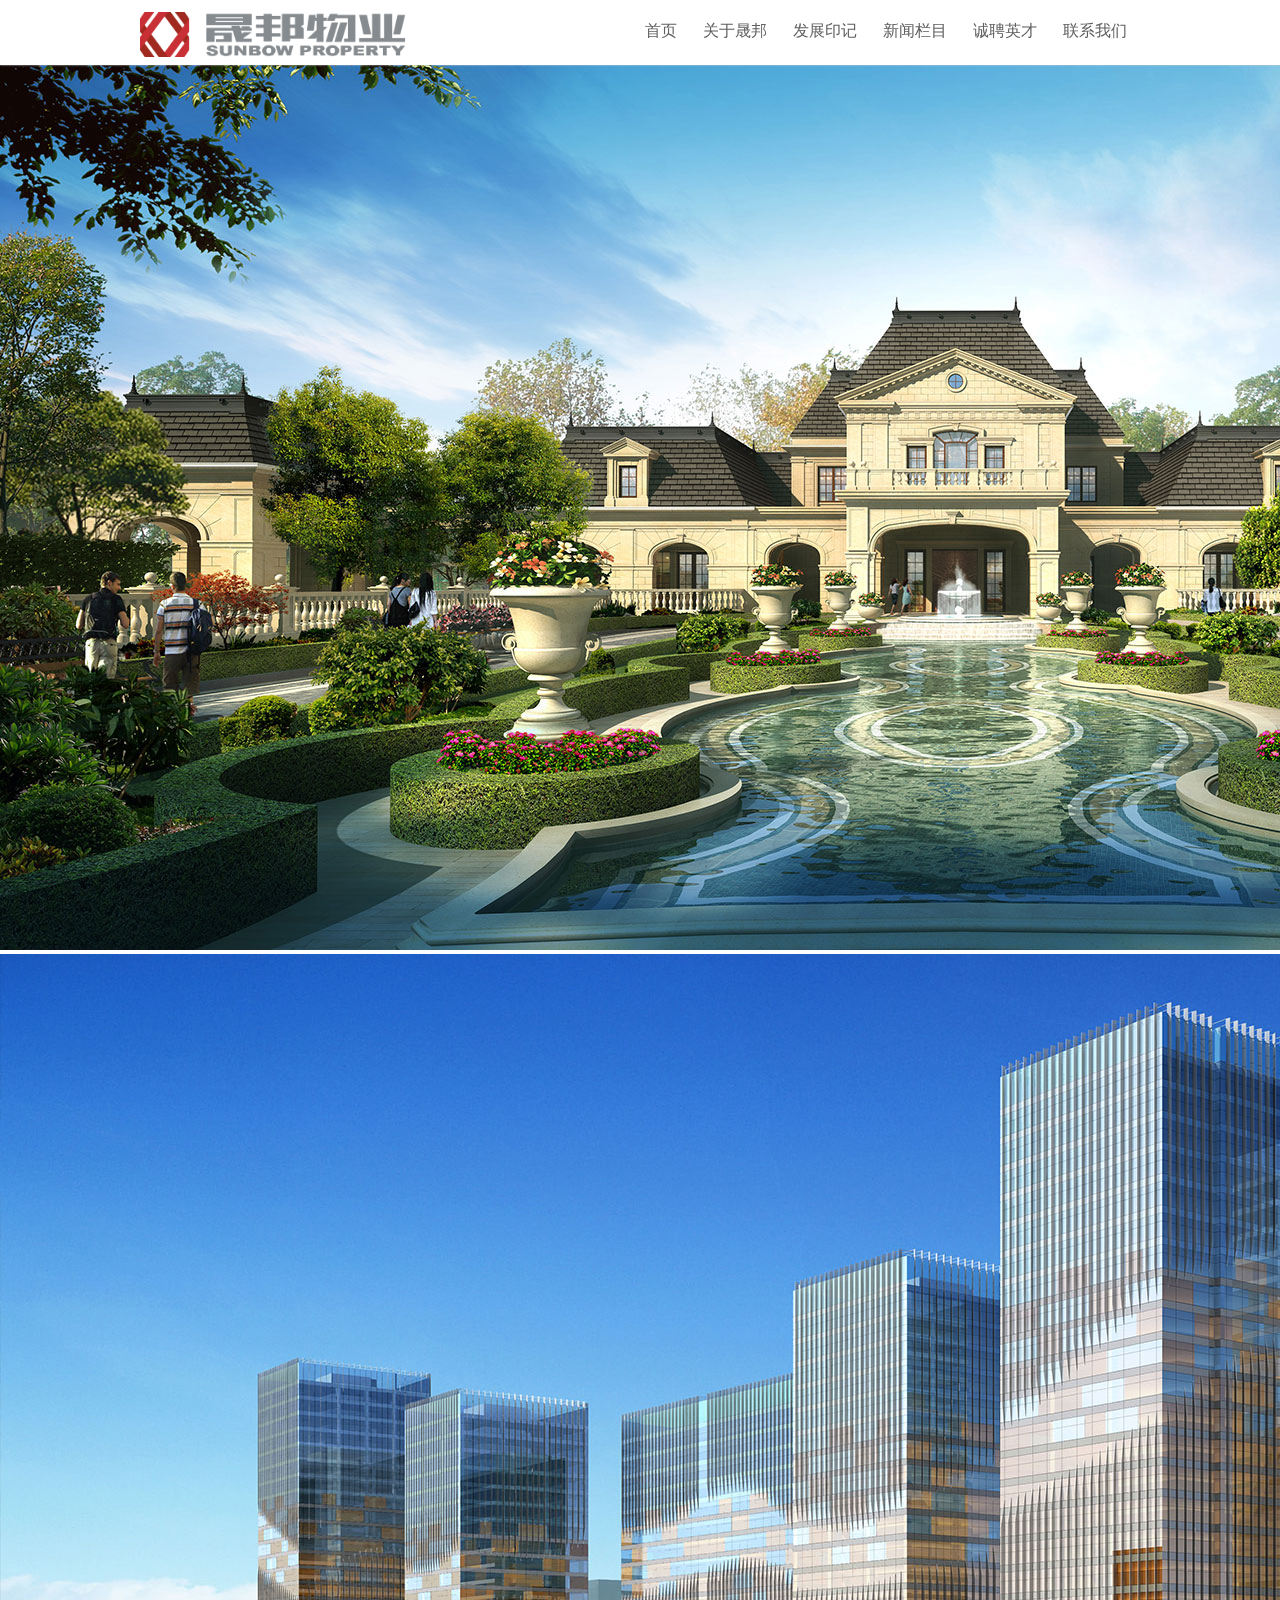
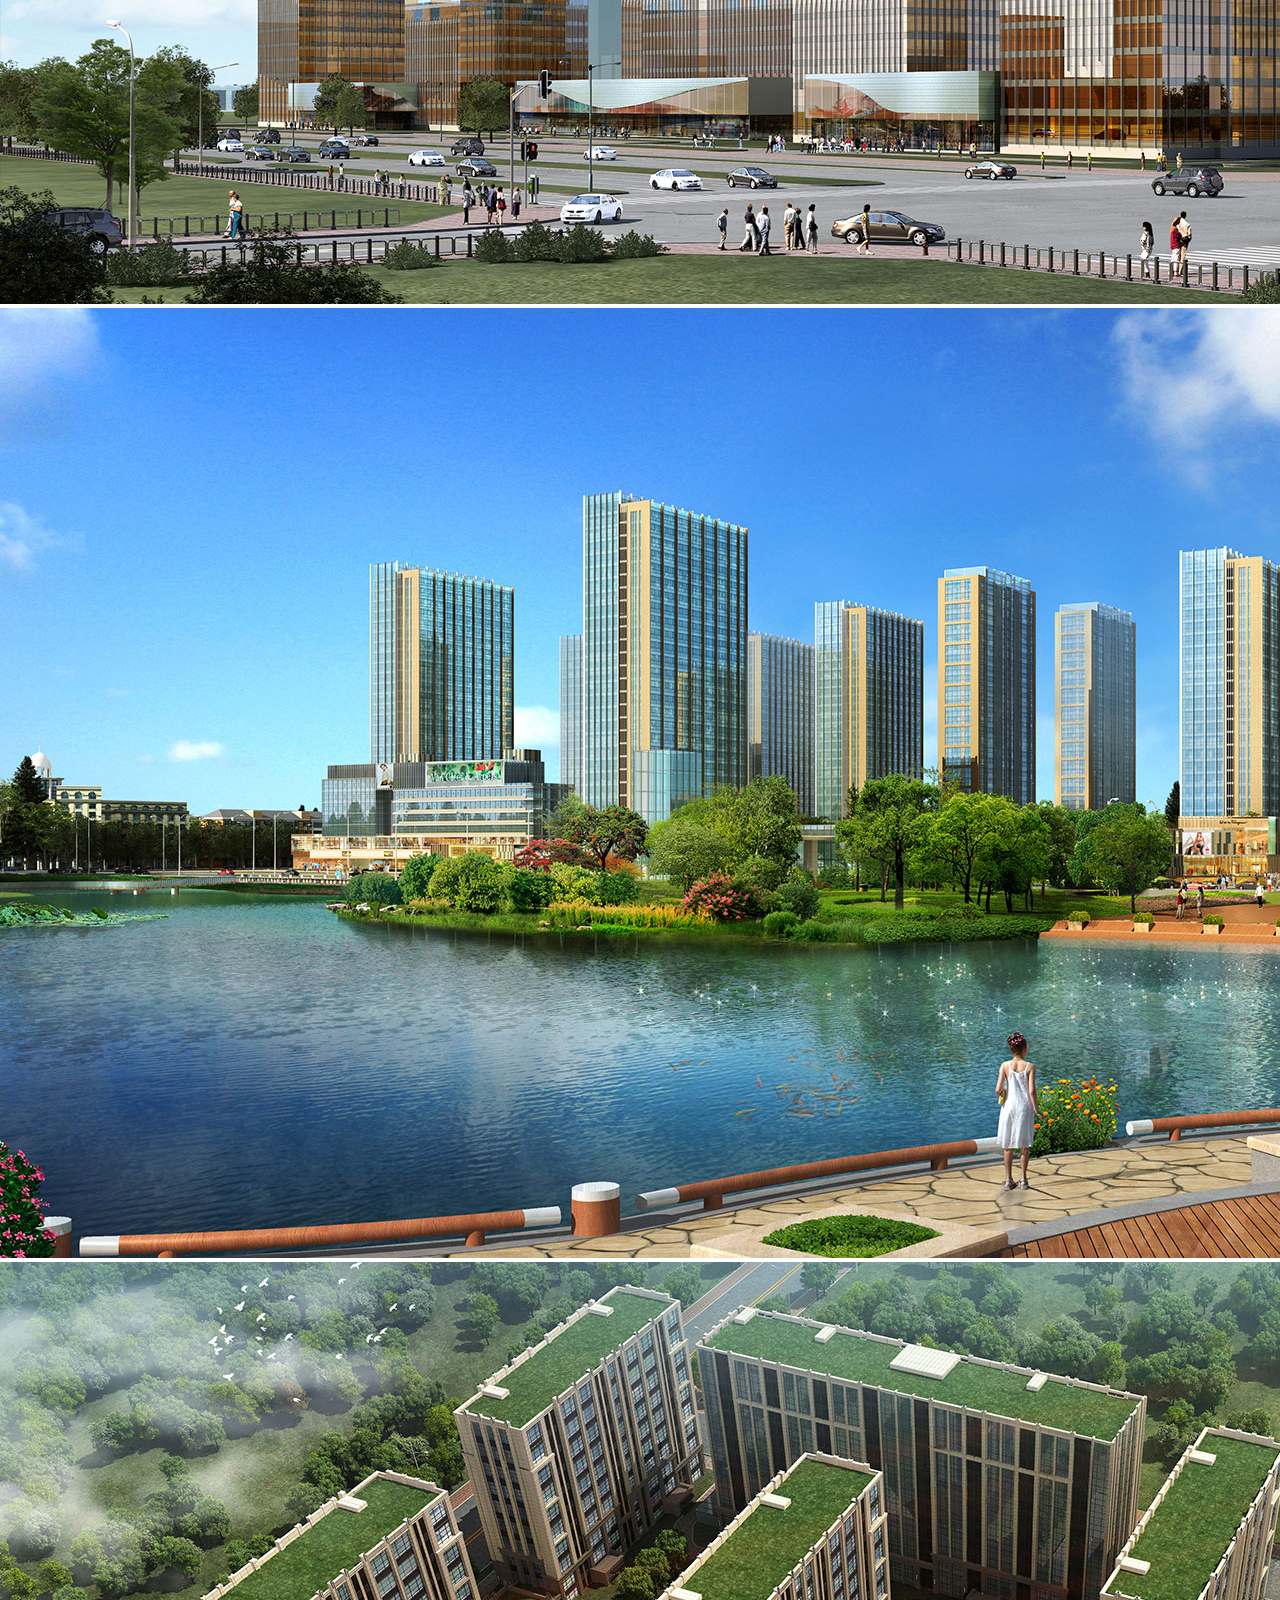
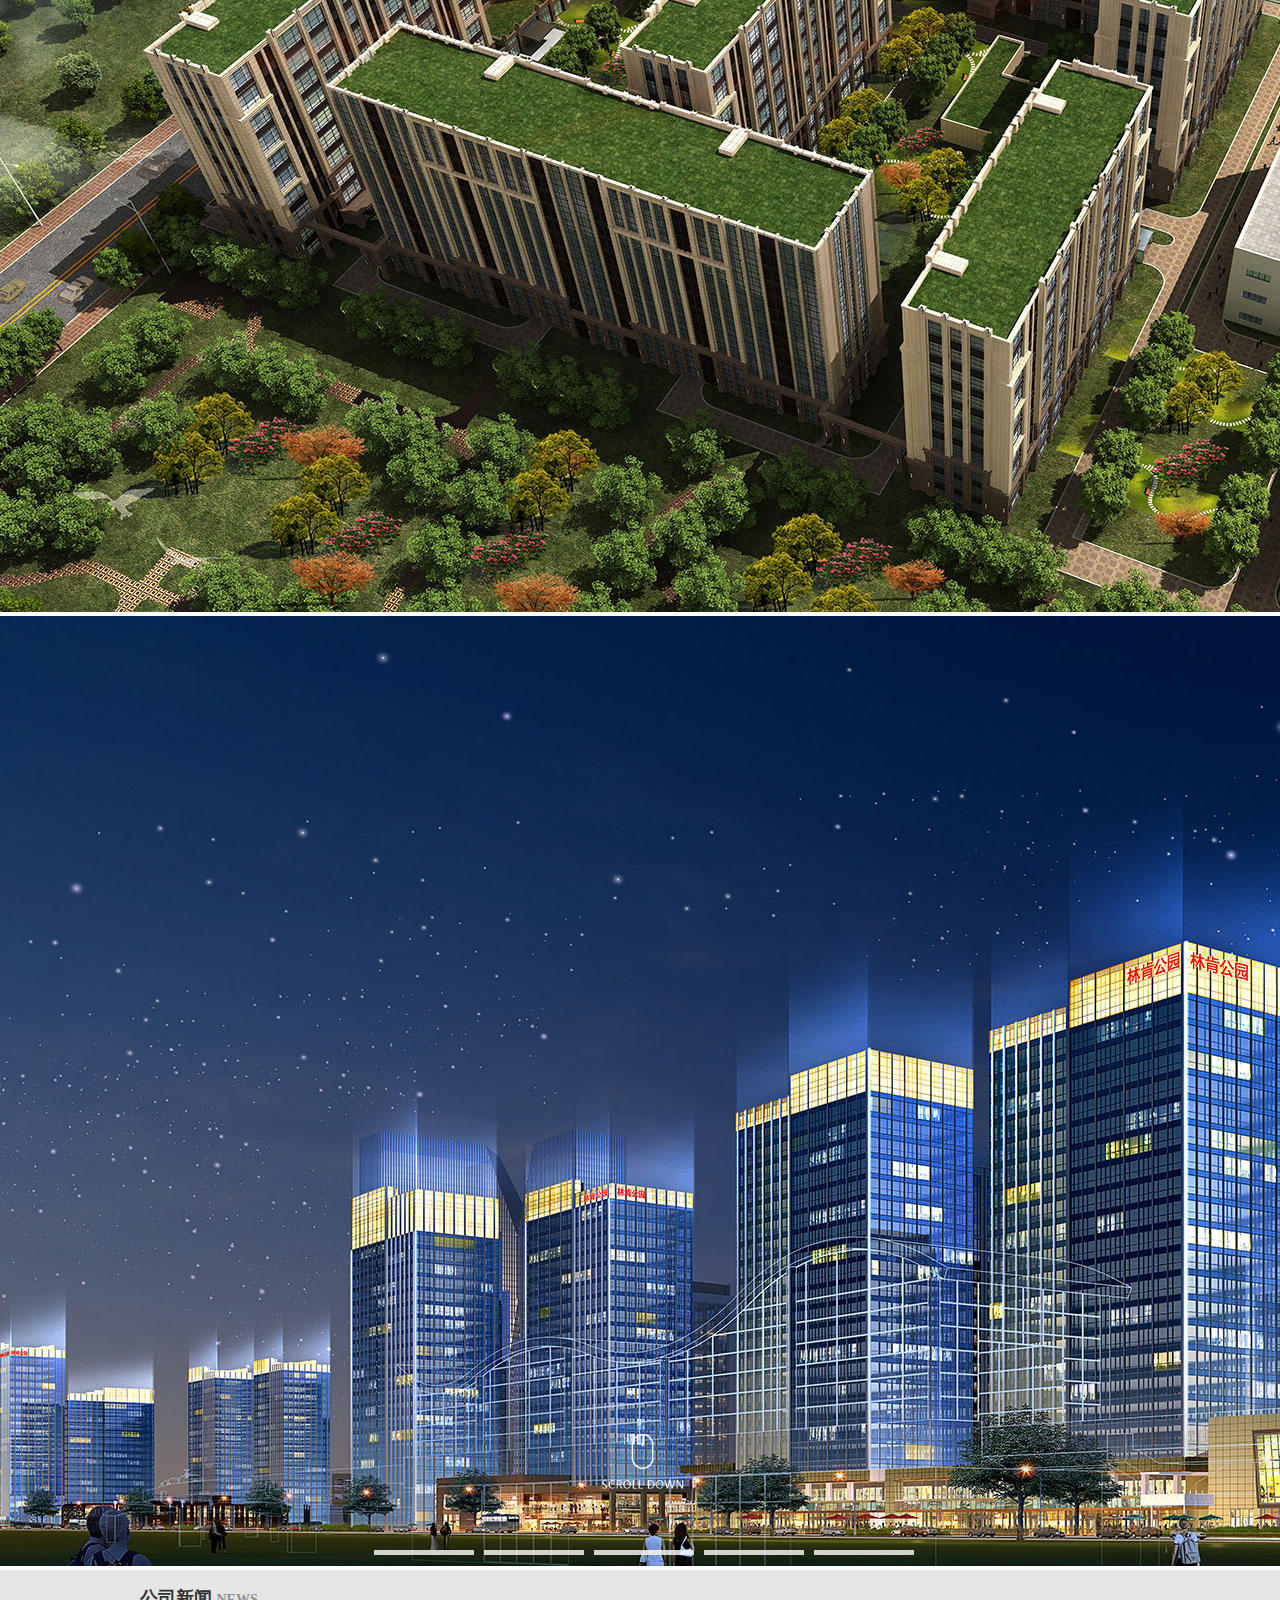
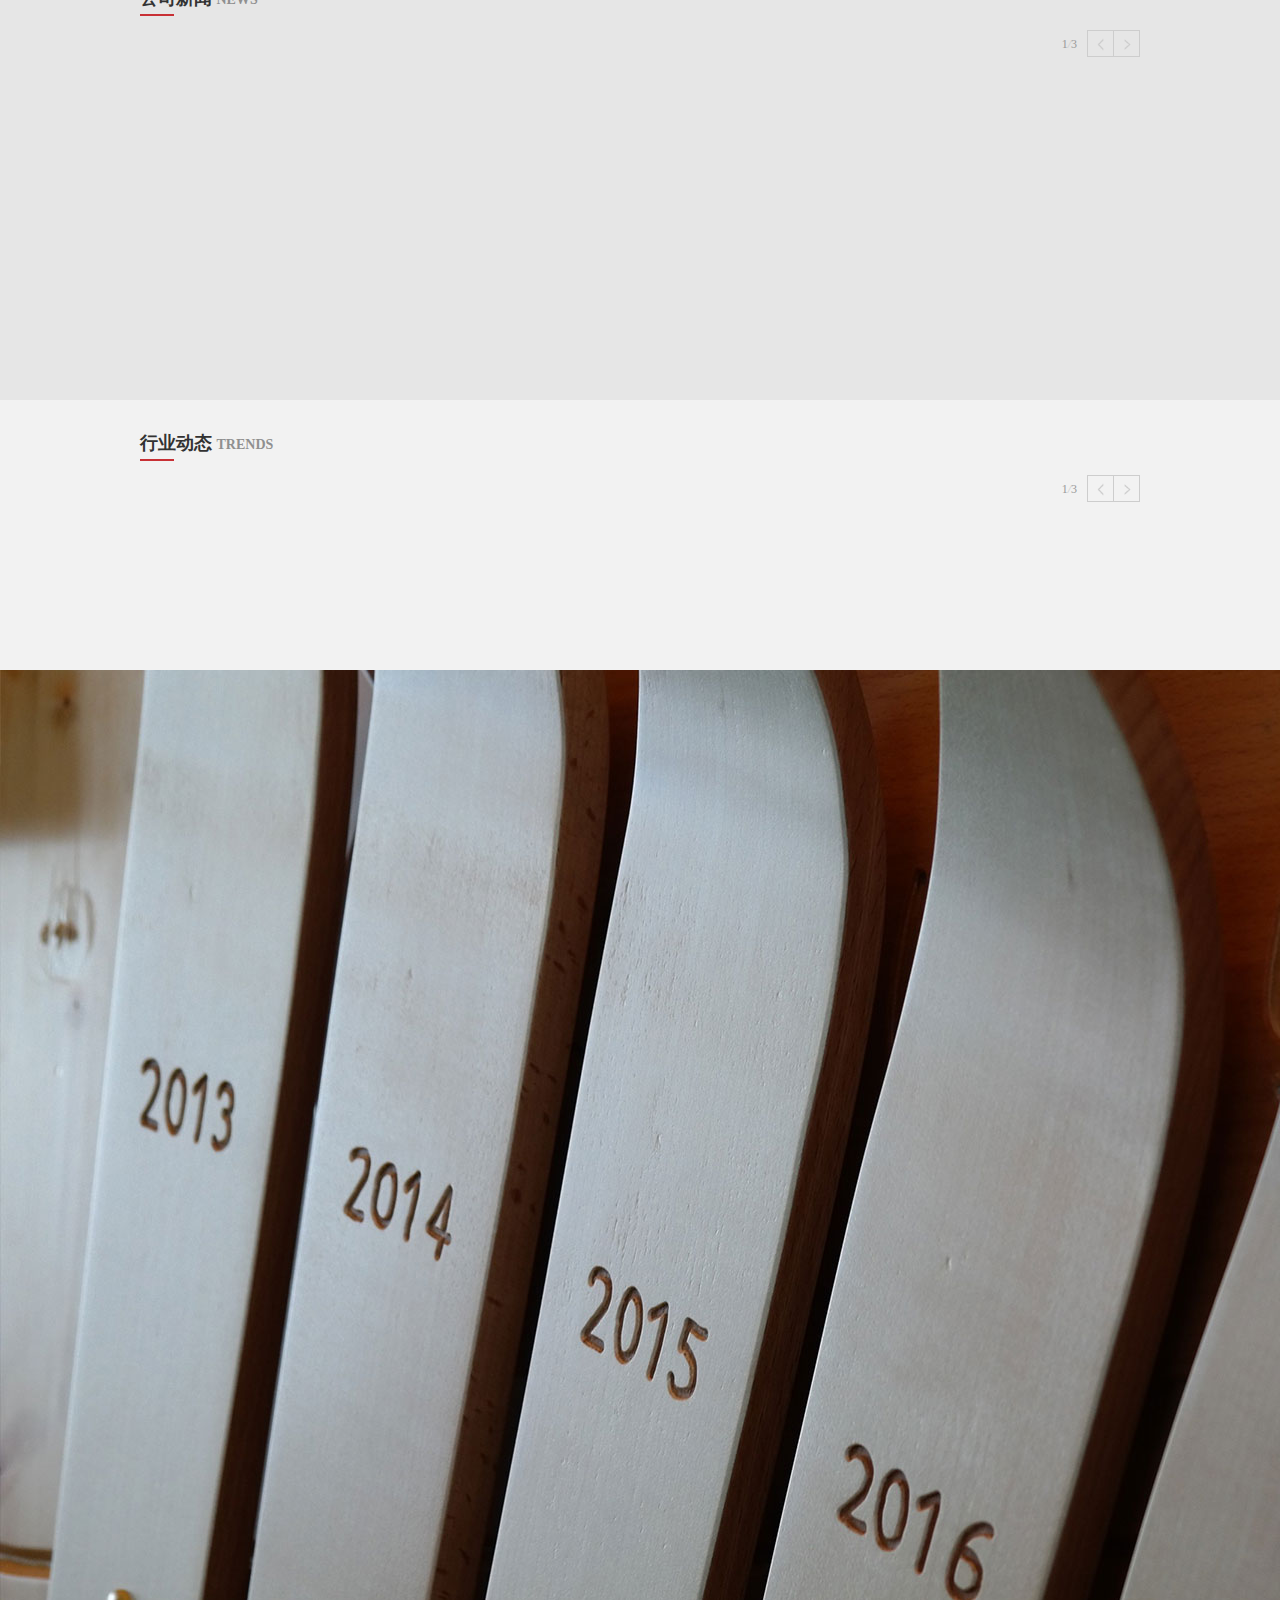
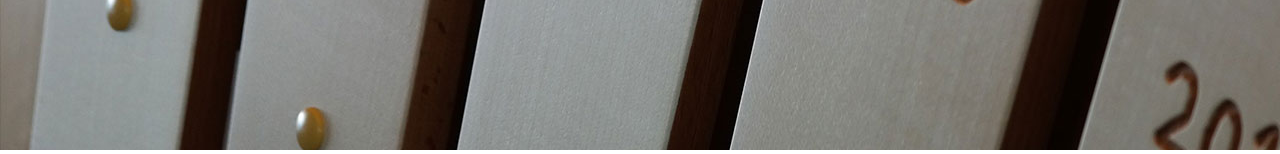
<file: index.html>
<!DOCTYPE html>
<html>
<head lang="en">
    <meta charset="UTF-8">
    <title>晟邦物业</title>
    <meta name="description" content="晟邦物业，北京晟邦物业管理，物业管理"/>
    <link rel="stylesheet" href="css/index.css"/>
    <!--[if IE 8]>
        <style>
            .hidebox{
                filter:alpha(opacity=92);
                background: #f5f5f5;
            }
        </style>
    <![endif]-->
    <!--这个为了IE8支持H5属性-->
    <script src="http://haiqiancun.com/file/demo/custom.modernizr.js"></script>
</head>
<body>
<header>
    <div class="head">
        <img src="img/logo.png" alt="晟邦物业" class="l" height="45"/>
        <ul class="r nav">
            <li class="index">
                <a href="index.html" class="linkA">首页</a>
                <!--<div class="hide-box">
                    <div class="hidebox">
                        <ul class="l itemlist">
                            <li><a href="item.html">林肯公园</a></li>
                            <li><a href="item.html">林肯公寓</a></li>
                            <li><a href="item.html">君安国际</a></li>
                            <li><a href="item.html">君悦国际</a></li>
                            <li><a href="item.html">星悦国际</a></li>
                            <li class="on"><a href="item.html">尚峰壹号</a></li>
                            <li><a href="item.html">宾士国际</a></li>
                        </ul>
                        <div class="r txt">
                            <img src="img/wy1.jpg" alt=""/>
                            <p style="margin-top: 5px;">占地面积：3.3万平方米</p>
                            <p>建筑面积：8.8万平方米</p>
                            <div class="t-detail">尚峯国际位于北京市顺义区赵全营镇中心西部创业天乘产业基地内，北临北高路，西侧和南侧天承环路。</div>
                        </div>
                    </div>
                </div>-->
            </li>
            <li><a href="about.html" class="linkA">关于晟邦</a></li>
            <li><a href="delop.html" class="linkA">发展印记</a></li>
            <li><a href="new.html" class="linkA">新闻栏目</a></li>
            <li><a href="recruit.html" class="linkA">诚聘英才</a></li>
            <li><a href="contact.html" class="linkA">联系我们</a></li>
            <span class="c"></span>
        </ul>
        <span class="c"></span>
    </div>
</header>
<div class="content">
    <div class="cont cont_box" style="position: relative">
      <div class="Scroll1">
                <div class="full">
                    <ul>
                        <li><img src="img/1.jpg" draggable="false"/></li>
                        <li><img src="img/2.jpg" draggable="false"/></li>
                        <li><img src="img/3.jpg" draggable="false"/></li>
                         <li><img src="img/4.jpg" class="myimg1" draggable="false"/></li>
                         <li><img src="img/5.jpg" class="myimg1" draggable="false"/></li>
                    </ul>
                </div>
                <div class="btns">
                    <ul><li></li> <li></li><li></li><li></li><li></li></ul>
                </div>
            </div>
        <div class="fixed"></div>
   </div>
    <div class="cont">
       <div class="cont1 contbox">
           <div class="warp warp0">
              <h3>公司新闻 <span class="small">NEWS</span><i class="line"></i></h3>
              <div class="listbox">
                  <ul class="txtlist companyNews"></ul>
              </div>
              <div class="tab-hd r">
                   <span class="pageState l"><span>1</span><i>/</i>3</span>
                   <span class="step">
                       <a href="javascript:void(0)" class="prev"></a>
                       <a href="javascript:void(0)" class="next"></a>
                   </span>
              </div>
           </div>
       </div>
       <div class="cont2 contbox">
          <div class="warp warp0">
              <h3>行业动态  <span class="small">TRENDS</span><i class="line"></i></h3>
              <div class="listbox">
                  <ul class="txtlist txtlist2"></ul>
                  <div class="tab-hd r">
                      <span class="pageState l"><span>1</span><i>/</i>3</span>
                   <span class="step">
                       <a href="javascript:void(0)" class="prev"></a>
                       <a href="javascript:void(0)" class="next"></a>
                   </span>
                  </div>
              </div>
          </div>
       </div>
    </div>
    <div class="cont cont_box">
        <ul class="bgimg">
            <li style="display: block"><img src="img/e-1.jpg"/></li>
            <li><img src="img/e-2.jpg" draggable="false"/></li>
            <li><img src="img/e-3.jpg"/></li>
            <li><img src="img/e-4.jpg"/></li>
        </ul>
        <div class="cont3 contbox">
            <ul class="model">
                <li>
                    <div class="model-txt">
                        <i class="line line_"></i>
                        <p class="cout">01</p>
                        <p class="actiy">公司荣誉及资质展示<!--北京庄园--></p>
                        <a href="javascript:void(0)" class="more-txt">MORE</a>
                        <i class="line _line"></i>
                    </div>
                </li>
                <li>
                    <div class="model-txt">
                        <i class="line line_"></i>
                        <p class="cout">02</p>
                        <p class="actiy">员工风采<!--君安国际--></p>
                        <a href="javascript:void(0)" class="more-txt">MORE</a>
                        <i class="line _line"></i>
                    </div>
                </li>
                <li>
                    <div class="model-txt">
                        <i class="line line_"></i>
                        <p class="cout">03</p>
                        <p class="actiy">社区活动<!--珺悦国际--></p>
                        <a href="javascript:void(0)" class="more-txt">MORE</a>
                        <i class="line _line"></i>
                    </div>
                </li>
                <li>
                    <div class="model-txt">
                        <i class="line line_"></i>
                        <p class="cout">04</p>
                        <p class="actiy">公司活动<!--空港国际--></p>
                        <a href="javascript:void(0)" class="more-txt">MORE</a>
                        <i class="line _line"></i>
                    </div>
                </li>
            </ul>
        </div>
    </div>
</div>
<footer></footer>
</body>
<script src="http://static.yuntongauto.com/js/jquery.min.js"></script>
<script src="js/common.js"></script>
<script src="js/data.js"></script>
<script>
    var obj={
       h:/Android|webOS|iPhone|iPod|BlackBerry/i.test(navigator.userAgent) ? 480: $(window).height()
    }
    $('.cont_box').css('height',obj.h);
    $('.cont3 .model li').css('height',obj.h);
    $('.full li img,.bgimg img').css({
        "height":obj.h,
        "width":document.body.clientWidth
    });

    /*首图banner全屏切换*/
    if($('.full li').css('height',obj.h)){
       jQuery(".Scroll1").slide({ titCell:".btns li" ,mainCell:".full ul", effect:"fold", autoPlay:true, mouseOverStop:false});
    }
    /*员工风采 的效果*/
    $('.model li').hover(function(){
       $('.bgimg li').eq($(this).index()).fadeIn().siblings().fadeOut()
   })
    /*首页的hover框 切换效果*/
    $('.itemlist li').hover(function(){
        $(this).addClass('on').siblings().removeClass('on');
        var index=$(this).index();
        var data=[{
            'imgSrc':'wy1.jpg',
            'area':'1.1',
            'barea':'8.8',
            'detail':'林肯公园位于北京市顺义区赵全营镇中心西部创业天乘产业基地内，北临北高路，西侧和南侧天承环路。'
        },{
            'imgSrc':'wy1.jpg',
            'area':'3.3',
            'barea':'8.8',
            'detail':'林肯公寓位于北京市顺义区赵全营镇中心西部创业天乘产业基地内，北临北高路，西侧和南侧天承环路。'
        },{
            'imgSrc':'wy1.jpg',
                'area':'3.3',
            'barea':'8.8',
                'detail':'君安国际位于北京市顺义区赵全营镇中心西部创业天乘产业基地内，北临北高路，西侧和南侧天承环路。'
        },{
            'imgSrc':'wy1.jpg',
                'area':'3.3',
            'barea':'8.8',
                'detail':'君悦国际位于北京市顺义区赵全营镇中心西部创业天乘产业基地内，北临北高路，西侧和南侧天承环路。'
        },{
            'imgSrc':'wy1.jpg',
                'area':'3.3',
            'barea':'8.8',
                'detail':'星悦国际位于北京市顺义区赵全营镇中心西部创业天乘产业基地内，北临北高路，西侧和南侧天承环路。'
        },{
            'imgSrc':'wy1.jpg',
            'area':'3.3',
            'barea':'8.8',
            'detail':'尚峯国际位于北京市顺义区赵全营镇中心西部创业天乘产业基地内，北临北高路，西侧和南侧天承环路。'
        },{
            'imgSrc':'wy1.jpg',
            'area':'3.3',
            'barea':'8.8',
            'detail':'宾士国际北临北高路，西侧和南侧天承环路。'
        }
        ];
        $('.hidebox .txt').html('<img src="img/'+data[index].imgSrc+'" alt=""/> ' +
            '<p style="margin-top: 5px;">占地面积：'+data[index].area+'万平方米</p> ' +
            '<p>建筑面积：'+data[index].barea+'万平方米</p> ' +
            '<div class="t-detail">'+data[index].detail+'</div>')
    })
    $('.nav .index').hover(function(){
        $(this).find('.hide-box').show()
    },function(){
        $(this).find('.hide-box').hide()
    })

    function init() {
        /*新闻内容  暂时没有行业动态的数据内容*/
        var news=window.news;
        var dynamics=window.dynamics;
        var j=0,b=1;
        for(var i in news){
            if(i==3+j*4){
                j++;
                $('.companyNews').append('<li></li>')
                newsview(i,news)
            }else{
                continue
            }
        }
console.log(dynamics)
        for(var a in dynamics){
            if(a==(3*b)-1){
                b++;
                $('.txtlist2').append('<li></li>')
                newsview1(a,dynamics)
            }else{
                continue
            }
        }
        jQuery(".cont .warp").slide({ mainCell:".txtlist", effect:"left", delayTime:400,pnLoop:false,easing:"easeOutCubic" })

//        window.location.href = /Android|webOS|iPhone|iPod|BlackBerry/i.test(navigator.userAgent) ? "https://www.baidu.com/" :  "http://news.baidu.com/";

    }
    /*新闻动态 的view 渲染*/
    function newsview(code,data){
        if(code){
            $('.companyNews li:last-child').append(' <div class="box"> ' +
                '<div class="l imgbox"> <img src="'+data[code-3].img+'" alt=""/> ' +
                '<div class="txtdetail">' +
                ' <p><span class="title l">'+data[code-3].tit+'</span>' +
                '<span class="r date">'+data[code-3].year+'-'+data[code-3].ndate+'</span></p> ' +
                '<p class="txt-cont">'+data[code-3].txtTop+'</p>' +
                '<a class="more r" href="newDetails.html?newid='+(code-3)+'">MORE</a><div class="c"></div> </div> </div> <div class="r listtxt"> ' +
                '<div class="txtdetail"> ' +
                '<p><span class="title l">'+data[code-2].tit+'</span><span class="r date">'+data[code-2].year+'-'+data[code-2].ndate+'</span></p> ' +
                '<p class="txt-cont">'+data[code-2].txtTop+'</p> ' +
                ' <a class="more r" href="newDetails.html?newid='+(code-2)+'">MORE</a><div class="c"></div> </div>' +
                '<div class="txtdetail"> ' +
                '<p><span class="title l">'+data[code-1].tit+'</span><span class="r date">'+data[code-1].year+'-'+data[code-1].ndate+'</span></p> ' +
                '<p class="txt-cont">'+data[code-1].txtTop+'</p> ' +
                ' <a class="more r" href="newDetails.html?newid='+(code-1)+'">MORE</a><div class="c"></div> </div>' +
                '<div class="txtdetail"> ' +
                '<p><span class="title l">'+data[code].tit+'</span><span class="r date">'+data[code].year+'-'+data[code].ndate+'</span></p> ' +
                '<p class="txt-cont">'+data[code].txtTop+'</p> ' +
                ' <a class="more r" href="newDetails.html?newid='+(code)+'">MORE</a><div class="c"></div> </div>' +
                '</div> </div>')
        }
    }
    /*行业动态 的view 渲染*/
    function newsview1(code,data){
        if(code){
            $('.txtlist2 li:last-child').append('' +
                ' <a class="l col-3" href="dynamics.html?newid='+(code-2)+'"> <p class="t-title">'+data[code-2].tit+'</p> <p class="t-cont">'+data[code-2].txtTop+'</p> <p class="t-more"><span class="l kown">了解详情</span><span class="l leftarrow"></span></p> </a>' +
                '<a class="l col-3" href="dynamics.html?newid='+(code-1)+'"> <p class="t-title">'+data[code-1].tit+'</p> <p class="t-cont">'+data[code-1].txtTop+'</p> <p class="t-more"><span class="l kown">了解详情</span><span class="l leftarrow"></span></p> </a>' +
                '<a class="l col-3" href="dynamics.html?newid='+(code)+'"> <p class="t-title">'+data[code].tit+'</p> <p class="t-cont">'+data[code].txtTop+'</p> <p class="t-more"><span class="l kown">了解详情</span><span class="l leftarrow"></span></p> </a>')
        }
    }
    $(function(){
        init();
    })
</script>
</html>
</file>
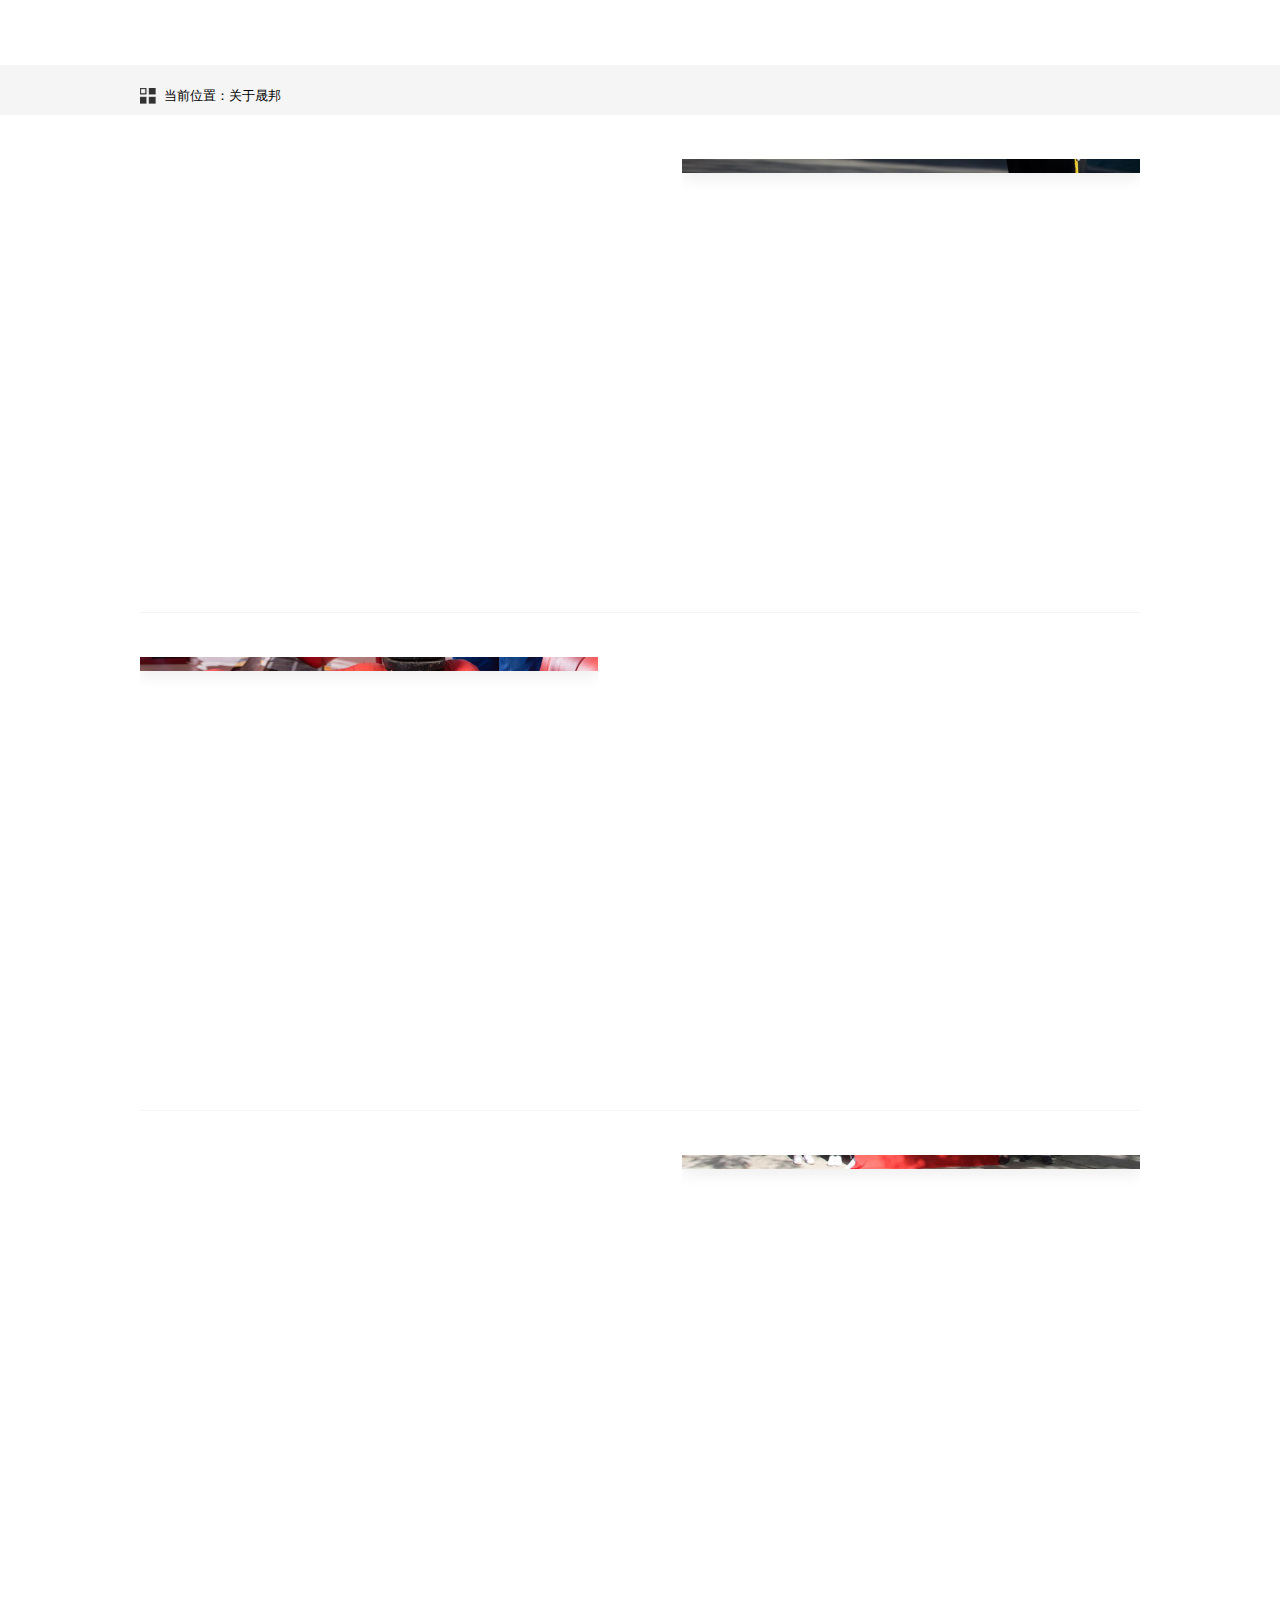
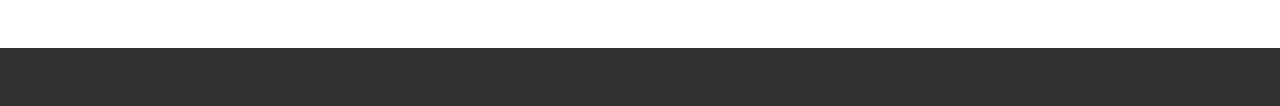
<file: about.html>
<!DOCTYPE html>
<html>
<head lang="en">
    <meta charset="UTF-8">
    <title>晟邦物业-关于晟邦</title>
    <meta name="description" content="晟邦物业，北京晟邦物业管理，物业管理"/>
    <link rel="stylesheet" href="css/index.css"/>
    <!--这个为了IE8支持H5属性-->
    <script src="http://haiqiancun.com/file/demo/custom.modernizr.js"></script>
</head>
<body>
<header></header>
<div class="c newsDetail">
    <div class="about-top">
        <div class="warp">
            <div class="top">
                <img src="img/page.png" alt="" class="l">
                <span>当前位置：关于晟邦</span>
            </div>
        </div>
    </div>
    <div class="warp">
        <div class="about-item">
            <div class="l box-txt">
                <p class="tit">公司简介</p>
                <div class="txt">
                    北京晟邦物业管理有限公司成立于2008年5月13日，是国家一级资质的物业管理公司，是物业服务百强企业。2012年1月正式通过国家质量ISO9001:2008、环境ISO14001:2004、职业健康安全GB/T28001-2001管理体系认证。
                    <br>
                    公司在管面积达300万余平米，管辖项目：林肯公园、林肯公寓、星悦国际、君安国际、珺悦国际、鹭峯/鹭廷、尚峯壹號、润景园/锦绣园、北京庄园、林肯会、尚峯会等，服务产品覆盖公寓、商业、住宅、会所等多种业态。林肯公园项目于2012年9月被评为北京市物业管理示范小区（五星级），2013年9月被评为全国物业管理示范住宅小区。
                    <br>
                    北京晟邦物业管理有限公司聚合了一批有着丰富管理经验的精英团队，始终将“品质生活 悉心为你”作为服务理念，“创造最具价值的生活空间”为我们的愿景，力争通过不断的学习和创新，为客户提供符合行业发展趋势的专业化服务。 <br>
                    北京晟邦物业管理有限公司始终以文化凝聚人，以文化感染人，以文化推动员工和企业的共同进步。公司秉承“务实、高效、责任、和谐”的核心价值观，通过专业化、制度化、标准化、程序化的服务体系，致力于打造高品质、受尊重的优秀企业，为广大业主提供尊贵、贴心、高效、舒适的生活环境。
                </div>
            </div>

               <div class="r box-img">
                   <img src="img/leader-1.jpg" alt="">
                   <div class="show-lead show-lead1">
                       <p>北京晟邦物业管理有限公司</p>
                       <p>成立于：2008年5月13日</p>
                   </div>
               </div>
        </div>
        <div class="about-item">
            <div class="r box-txt">
                <p class="tit">企业文化</p>
                <div class="txt">
                    <b>企业精神</b>
育：慧眼识才，悉心育才，以人为本，共同发展，创建学习型组织；<br>
驭：团队协作，顺畅沟通，合作共赢，追求效率；<br>
预：国际化视野，前瞻性思维，业主/客户导向，创新求变；<br>
予：与业主/客户相伴成长，给业主/客户足够的关注，懂得给予，懂得感恩；<br>
玉：把握市场，专注专业，稳中求变，品质制胜；<br>
誉：诚信经营，胸怀责任，关注细节，追求业主/客户美誉度。<br>
<b>企业理念</b>
质量观：持续的优秀品质是晟邦的核心竞争力；<br>
创新观：创新驱动晟邦健康发展；<br>
服务观：服务始于心，见于细节；<br>
人才观：人才是晟邦成功的源动力；<br>
团队观：尊重成员，打造强凝聚力团队；<br>
学习观：学以致用，整体增值，创建学习型组织。<br>
                </div>
            </div>
            <div class="l box-img">
                <img src="img/leader-2.jpg" alt="">
                <div class="show-lead">
                    <p>北京晟邦物业管理有限公司</p>
                    <p>企业文化</p>
                </div>
            </div>
        </div>
        <div class="about-item" style="border-bottom:none">
            <div class="l box-txt">
                <p class="tit">总经理致辞</p>
                <div class="txt">
                    晟邦物业公司自成立以来一直秉承“服务业主，客户至上”的服务精神，致力于“品质生活、悉心为你”的服务理念，在管理实践中通过管理策划、年度计划、全面预算管理、绩效目标责任书等现代管理手段，对公司管理的各个环节进行全面准确的部署、监控和评估；通过财务管理系统、客户关系管理系统、设备设施管理系统、办公自动化系统、人力资源管理系统等现代化管理技术，实现管理的标准化、规范化、信息化，从而极大限度提高了管理效率，降低了管理成本，提高了服务质量。多年来，在晟邦人的不懈努力下，我们经历了跨越式发展，创建了一套科学规范的管理制度和人才竞争上岗激励机制，荣获了“北京市五星级物业服务示范项目”称号，塑造了良好的物业服务口碑。
                    <br>
                    衷心感谢长期以来给予晟邦物业大力支持和关心的朋友们，我们坚信有您一如继往的关心、理解与支持，我们将成为物业管理行业优秀服务企业。我们将继续发扬品质、责任、高效、创新的核心价值，坚持“品质生活，悉心为你”的服务理念，努力为客户提供全方位的优质服务，竭诚为您创造物业服务价值，并与您一道携手共建美好和谐的生活（工作）空间。
                </div>
            </div>
            <div class="r box-img">
             <img src="img/leader-3.jpg" alt="">
                <div class="show-lead">
                    <p>北京晟邦物业管理有限公司</p>
                    <p>总经理：武育</p>
                </div>
            </div>
        </div>
    </div>
</div>
<footer></footer>
</body>
<script src="http://static.yuntongauto.com/js/jquery.min.js"></script>
<script src="js/common.js"></script>
<script src="js/data.js"></script>
<script>
    function init(){
        var img=$('.box-img img');
        var txt=$('.box-img .show-lead');
        var cont=$(' .box-txt');
        img.eq(0).animate({"margin-top":"30px"});
        txt.eq(0).animate({'bottom': '20px'});
        cont.eq(0).fadeIn(100)



        $(window).scroll(function(event){
            var top = $(window).scrollTop();
            if(top>80){
                img.eq(1).animate({"margin-top":"40px"});
                txt.eq(1).animate({'bottom': '10px'})
                cont.eq(1).fadeIn()
            }
            if(top>=560){
                img.eq(2).animate({"margin-top":"26px"});
                txt.eq(2).animate({'bottom': '20px'})
                cont.eq(2).fadeIn()
            }
        });

    }
    $(function(){
        if ((navigator.userAgent.match(/(phone|pad|pod|iPhone|iPod|ios|iPad|Android|Mobile|BlackBerry|IEMobile|MQQBrowser|JUC|Fennec|wOSBrowser|BrowserNG|WebOS|Symbian|Windows Phone)/i))) {
            $('.box-img img').css({"margin-top":"40px"})
            $('.box-txt').css({"display":"block"})
        }else{
            init();
        }


    })
</script>
</html>
</file>
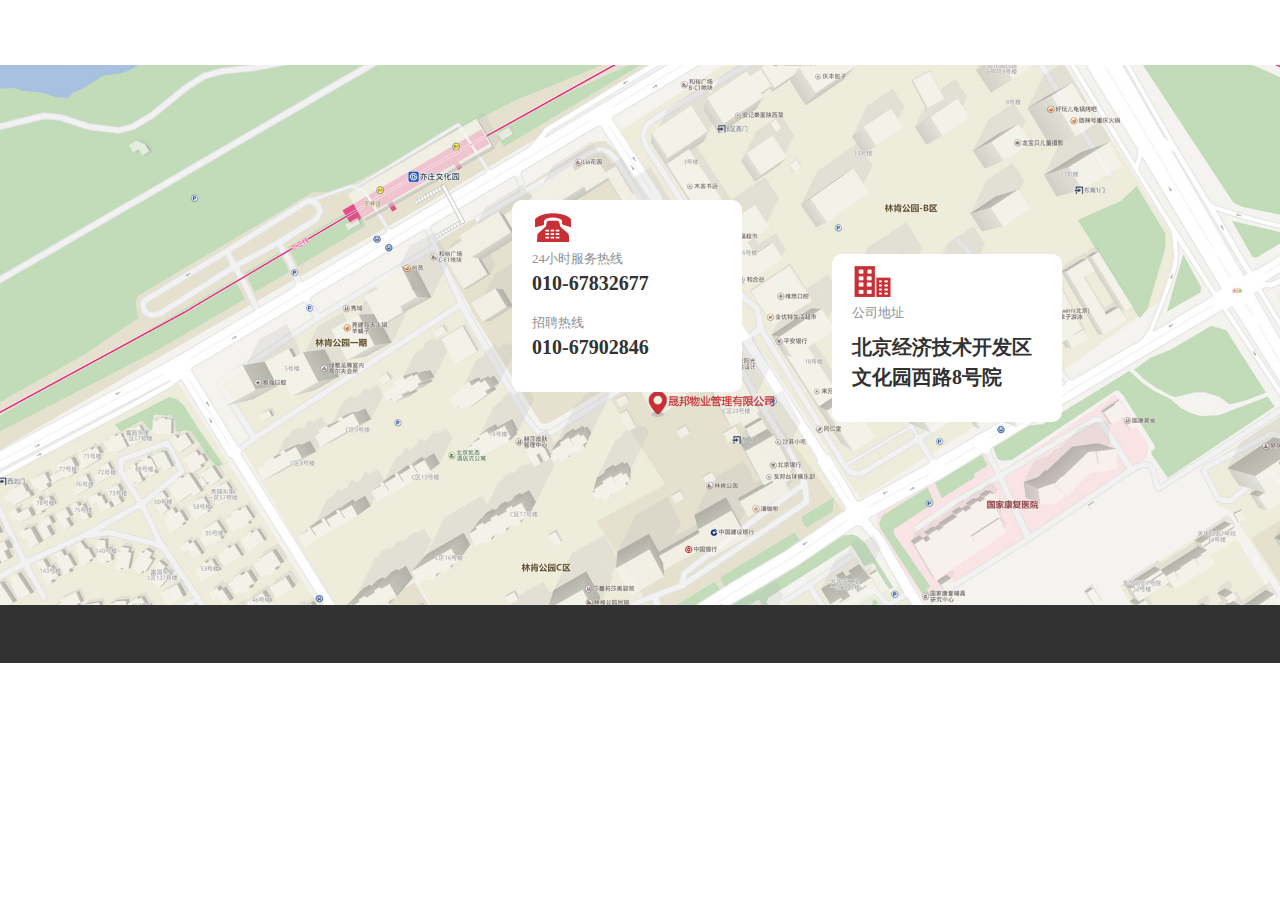
<file: contact.html>
<!DOCTYPE html>
<html>
<head lang="en">
    <meta charset="UTF-8">
    <title>晟邦物业-联系我们</title>
    <meta name="description" content="晟邦物业，北京晟邦物业管理，物业管理"/>
    <link rel="stylesheet" href="css/index.css"/>
    <!--这个为了IE8支持H5属性-->
    <script src="http://haiqiancun.com/file/demo/custom.modernizr.js"></script>
</head>
<body>
<header></header>
<div class="c content newsDetail contact">
    <div class="warp">
        <!--<div class="top">
            <img src="img/page.png" alt="" class="l">
            <span>当前位置：联系我们</span>
        </div>-->
    </div>
    <div class="map">
        <div class="t-detail t-detail2" style="top:25%">
            <img src="img/call.png">
            <p>24小时服务热线</p>
            <p><a href="tel:010-67832677" style="color:#323232;font-size:20px;font-weight:600;line-height:30px">010-67832677</a></p>
            <div style="height:16px"></div>
            <p>招聘热线</p>
            <p style="margin-top:0"><a href="tel:010-67902846" style="color: #323232;">010-67902846</a></p>
        </div>
        <div class="t-detail t-detail1">
            <img src="img/house.png" alt="">
            <p>公司地址</p>
            <p>北京经济技术开发区文化园西路8号院</p>
        </div>
        <img src="img/map.jpg" alt="" class="map-img">
    </div>
</div>
<footer></footer>
</body>
<script src="http://static.yuntongauto.com/js/jquery.min.js"></script>
<script src="js/common.js"></script>
<script>
    var mywidth=/Android|webOS|iPhone|iPod|BlackBerry/i.test(navigator.userAgent) ? '150px': 'auto';
    $('.t-detail2').css('width',mywidth)
</script>
</html>
</file>
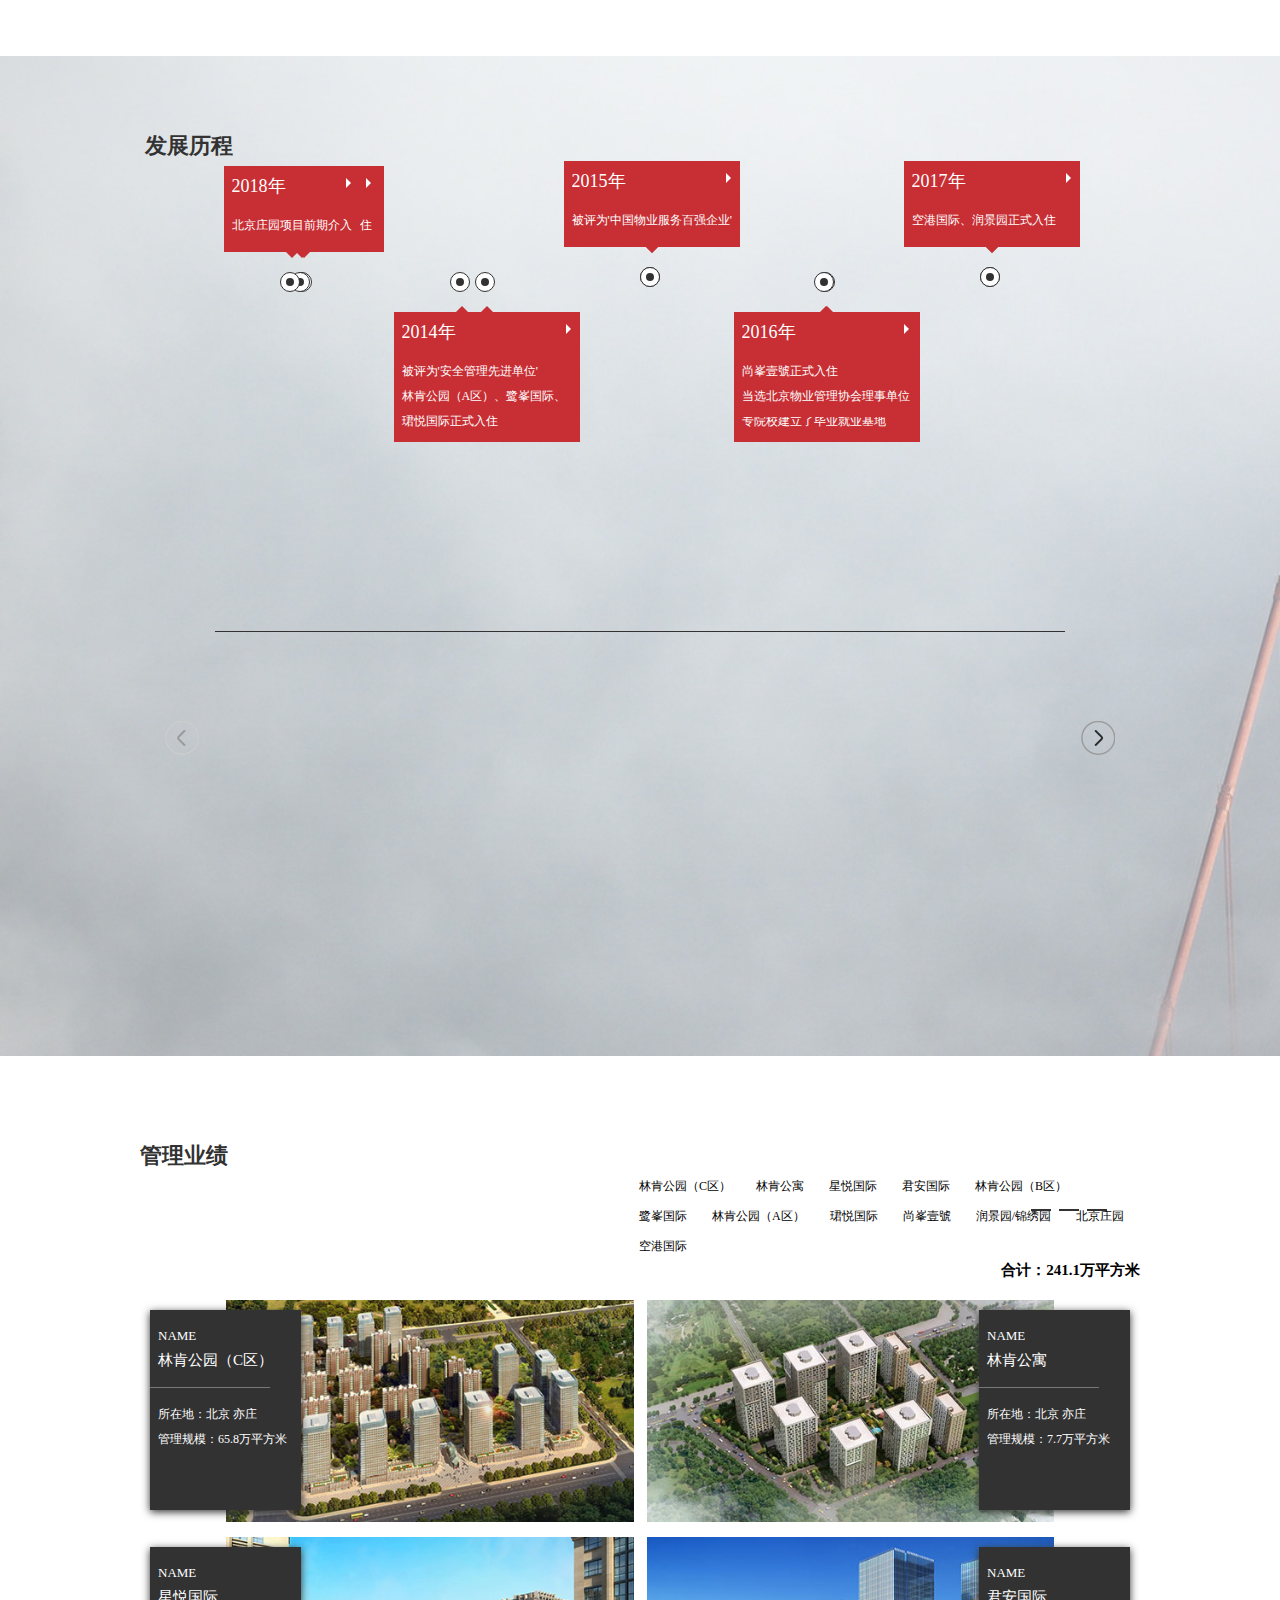
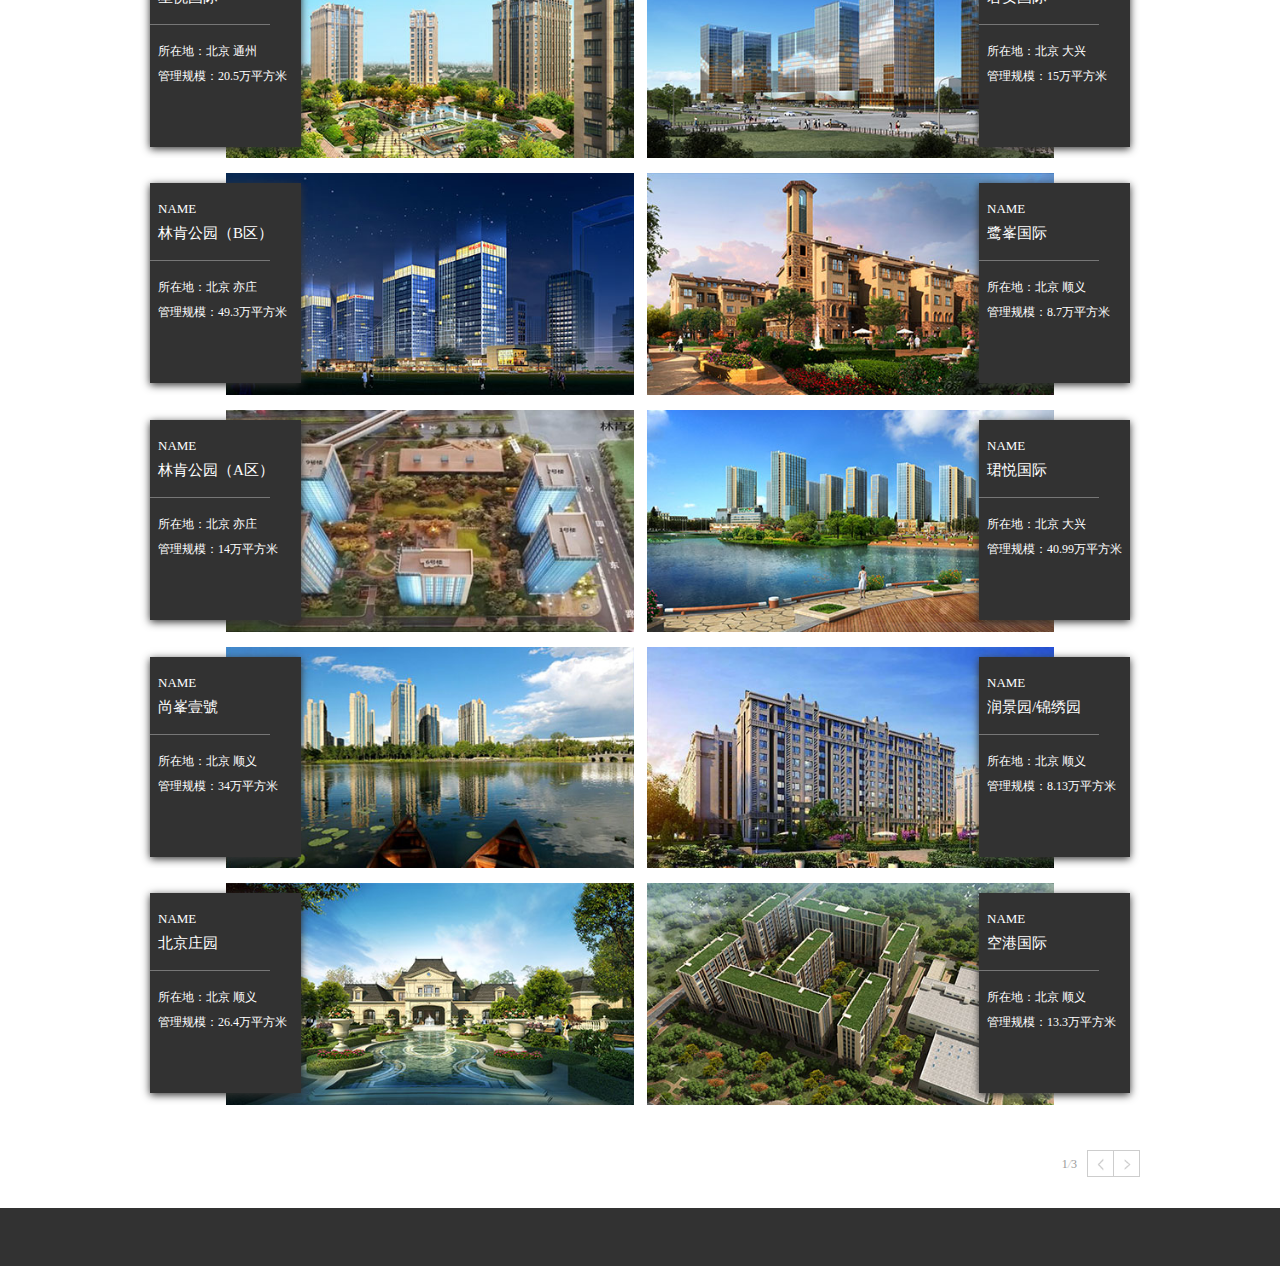
<file: delop.html>
<!DOCTYPE html>
<html>
<head lang="en">
    <meta charset="UTF-8">
    <title>晟邦物业-发展印记</title>
    <meta name="description" content="晟邦物业，北京晟邦物业管理，物业管理"/>
    <link rel="stylesheet" href="css/index.css"/>
    <!--这个为了IE8支持H5属性-->
    <script src="http://haiqiancun.com/file/demo/custom.modernizr.js"></script>
</head>
<body>
<header></header>
<div class="c content newsDetail contact delop" style="margin-top:56px">
    <div class="bgbox">
        <div class="warp">
            <!--<div class="top">
                <img src="img/page.png" alt="" class="l">
                <span>当前位置：发展印记</span>
            </div>-->
            <div class="del-Scroll1">
                <p class="ti">发展历程</p>
                <div class="full">
                    <ul>
                        <li>
                            <div class="line"></div>
                            <div class="item-del del0">
                                <p class="tit">
                                    <span class="l">2008年</span>
                                    <span class="r"></span>
                                </p>
                                <p class="txt">林肯公园一期项目前期介入</p>
                                <div class="sanjiao"></div>
                                <div class="cir">
                                    <span></span>
                                </div>
                            </div>
                            <div class="item-del del1">
                                <p class="tit">
                                    <span class="l">2009年</span>
                                    <span class="r"></span>
                                </p>
                                <p class="txt">君安国际项目前期介入</p>
                                <div class="sanjiao"></div>
                                <div class="cir">
                                    <span></span>
                                </div>
                            </div>
                            <div class="item-del del2" style=" top: 30px;">
                                <p class="tit">
                                    <span class="l">2010年</span>
                                    <span class="r"></span>
                                </p>
                                <p class="txt">当选为'中国物业协会会员单位'</p>
                                <div class="sanjiao"></div>
                                <div class="cir">
                                    <span></span>
                                </div>
                            </div>
                            <div class="item-del del3" >
                                <p class="tit">
                                    <span class="l">2011年</span>
                                    <span class="r"></span>
                                </p>
                                <p class="txt">林肯公寓正式入住</p>
                                <p class="txt">与哈尔滨司法警官院校等18所大专院校建立了毕业就业基地</p>
                                <div class="sanjiao"></div>
                                <div class="cir">
                                    <span></span>
                                </div>
                            </div>
                            <div class="item-del del4"  style="top: 30px;    width: 160px">
                                <p class="tit">
                                    <span class="l">2012年</span>
                                    <span class="r"></span>
                                </p>
                                <p class="txt">星悦国际、君安国际正式入住</p>
                                <div class="sanjiao"></div>
                                <div class="cir">
                                    <span></span>
                                </div>
                            </div>
                        </li>
                        <li>
                            <div class="line"></div>
                            <div class="item-del del0">
                                <p class="tit">
                                    <span class="l">2013年</span>
                                    <span class="r"></span>
                                </p>
                                <p class="txt">林肯公园（B区）正式入住</p>
                                <div class="sanjiao"></div>
                                <div class="cir">
                                    <span></span>
                                </div>
                            </div>
                            <div class="item-del del1">
                                <p class="tit">
                                    <span class="l">2014年</span>
                                    <span class="r"></span>
                                </p>
                                <p class="txt">被评为'安全管理先进单位'</p>
                                <p class="txt">林肯公园（A区）、鹭峯国际、珺悦国际正式入住</p>
                                <div class="sanjiao"></div>
                                <div class="cir">
                                    <span></span>
                                </div>
                            </div>
                            <div class="item-del del2" style=" top: 30px;">
                                <p class="tit">
                                    <span class="l">2015年</span>
                                    <span class="r"></span>
                                </p>
                                <p class="txt">被评为'中国物业服务百强企业'</p>
                                <div class="sanjiao"></div>
                                <div class="cir">
                                    <span></span>
                                </div>
                            </div>
                            <div class="item-del del3" >
                                <p class="tit">
                                    <span class="l">2016年</span>
                                    <span class="r"></span>
                                </p>
                                <p class="txt">尚峯壹號正式入住</p>
                                <p class="txt">当选北京物业管理协会理事单位</p>
                                <div class="sanjiao"></div>
                                <div class="cir">
                                    <span></span>
                                </div>
                            </div>
                            <div class="item-del del4" style="top:30px;width:160px">
                                <p class="tit">
                                    <span class="l">2017年</span>
                                    <span class="r"></span>
                                </p>
                                <p class="txt">空港国际、润景园正式入住</p>
                                <div class="sanjiao"></div>
                                <div class="cir">
                                    <span></span>
                                </div>
                            </div>
                        </li>
                        <li>
                            <div class="line"></div>
                            <div class="item-del del0">
                                <p class="tit">
                                    <span class="l">2018年</span>
                                    <span class="r"></span>
                                </p>
                                <p class="txt">北京庄园项目前期介入</p>
                                <div class="sanjiao"></div>
                                <div class="cir">
                                    <span></span>
                                </div>
                            </div>
                        </li>
                    </ul>
                </div>
                <div class="btns">
                    <ul><li></li><li></li><li></li></ul>
                </div>
                <a class="prev btn" href="javascript:void(0)"></a>
                <a class="next btn" href="javascript:void(0)"></a>
            </div>
        </div>
    </div>
    <div class="warp">
        <div class="manage-scroll">
            <p class="ti">管理业绩</p>
            <ul class="m-txt">
                <li>林肯公园（C区）</li>
                <li>林肯公寓</li>
                <li>星悦国际</li>
                <li>君安国际</li>
                <li>林肯公园（B区）</li>
                <li>鹭峯国际</li>
                <li>林肯公园（A区）</li>
                <li>珺悦国际</li>
                <li>尚峯壹號</li>
                <li>润景园/锦绣园</li>
                <li>北京庄园</li>
                <li>空港国际</li>
            </ul>
            <p class="t-t">合计：<!--300-->241.1万平方米</p>
              <div class="Mscroll">
                <div class="listbox">
                    <ul class="txtlist">
                        <li>
                            <div class="mybox">
                                <div class="l txtbox">
                                    <p>NAME</p>
                                    <p>林肯公园（C区）</p>
                                    <div class="t-line"></div>
                                    <p>所在地：北京  亦庄</p>
                                    <p>管理规模：65.8万平方米</p>
                                </div>
                                <div class="l Mimgbox">
                                    <img src="img/m-img8.jpg" alt="">
                                </div>
                            </div>
                            <div class="mybox">
                                <div class="r txtbox">
                                    <p>NAME</p>
                                    <p>林肯公寓</p>
                                    <div class="t-line"></div>
                                    <p>所在地：北京  亦庄</p>
                                    <p>管理规模：7.7万平方米</p>
                                </div>
                                <div class="r Mimgbox">
                                    <img src="img/m-img5.jpg" alt="">
                                </div>
                            </div>
                            <div class="mybox">
                                <div class="l txtbox">
                                    <p>NAME</p>
                                    <p>星悦国际</p>
                                    <div class="t-line"></div>
                                    <p>所在地：北京  通州</p>
                                    <p>管理规模：20.5万平方米</p>
                                </div>
                                <div class="l Mimgbox">
                                    <img src="img/m-img12.jpg" alt="">
                                </div>
                            </div>
                            <div class="mybox">
                                <div class="r txtbox">
                                    <p>NAME</p>
                                    <p>君安国际</p>
                                    <div class="t-line"></div>
                                    <p>所在地：北京  大兴</p>
                                    <p>管理规模：15万平方米</p>
                                </div>
                                <div class="r Mimgbox">
                                    <img src="img/m-img2.jpg" alt="">
                                </div>
                            </div>
                        </li>
                        <li>
                            <div class="mybox">
                                <div class="l txtbox">
                                    <p>NAME</p>
                                    <p>林肯公园（B区）</p>
                                    <div class="t-line"></div>
                                    <p>所在地：北京  亦庄</p>
                                    <p>管理规模：49.3万平方米</p>
                                </div>
                                <div class="l Mimgbox">
                                    <img src="img/m-img7.jpg" alt="">
                                </div>
                            </div>
                            <div class="mybox">
                                <div class="r txtbox">
                                    <p>NAME</p>
                                    <p>鹭峯国际</p>
                                    <div class="t-line"></div>
                                    <p>所在地：北京  顺义</p>
                                    <p>管理规模：8.7万平方米</p>
                                </div>
                                <div class="r Mimgbox">
                                    <img src="img/m-img9.jpg" alt="">
                                </div>
                            </div>
                            <div class="mybox">
                                <div class="l txtbox">
                                    <p>NAME</p>
                                    <p>林肯公园（A区）</p>
                                    <div class="t-line"></div>
                                    <p>所在地：北京  亦庄</p>
                                    <p>管理规模：14万平方米</p>
                                </div>
                                <div class="l Mimgbox">
                                    <img src="img/m-img6.jpg" alt="">
                                </div>
                            </div>
                            <div class="mybox">
                                <div class="r txtbox">
                                    <p>NAME</p>
                                    <p>珺悦国际</p>
                                    <div class="t-line"></div>
                                    <p>所在地：北京  大兴</p>
                                    <p>管理规模：40.99万平方米</p>
                                </div>
                                <div class="r Mimgbox">
                                    <img src="img/m-img3.jpg" alt="">
                                </div>
                            </div>
                        </li>
                        <li>
                            <div class="mybox">
                                <div class="l txtbox">
                                    <p>NAME</p>
                                    <p>尚峯壹號</p>
                                    <div class="t-line"></div>
                                    <p>所在地：北京  顺义</p>
                                    <p>管理规模：34万平方米</p>
                                </div>
                                <div class="l Mimgbox">
                                    <img src="img/m-img11.jpg" alt="">
                                </div>
                            </div>
                            <div class="mybox">
                                <div class="r txtbox">
                                    <p>NAME</p>
                                    <p>润景园/锦绣园</p>
                                    <div class="t-line"></div>
                                    <p>所在地：北京  顺义</p>
                                    <p>管理规模：8.13万平方米</p>
                                </div>
                                <div class="r Mimgbox">
                                    <img src="img/m-img10.jpg" alt="">
                                </div>
                            </div>
                            <div class="mybox">
                                <div class="l txtbox">
                                    <p>NAME</p>
                                    <p>北京庄园</p>
                                    <div class="t-line"></div>
                                    <p>所在地：北京  顺义</p>
                                    <p>管理规模：26.4万平方米</p>
                                </div>
                                <div class="l Mimgbox">
                                    <img src="img/m-img1.jpg" alt="">
                                </div>
                            </div>
                            <div class="mybox">
                                <div class="r txtbox">
                                    <p>NAME</p>
                                    <p>空港国际</p>
                                    <div class="t-line"></div>
                                    <p>所在地：北京  顺义</p>
                                    <p>管理规模：13.3万平方米</p>
                                </div>
                                <div class="r Mimgbox">
                                    <img src="img/m-img4.jpg" alt="">
                                </div>
                            </div>
                        </li>
                    </ul>
                </div>
                <div class="tab-hd r">
                    <span class="pageState l"><span>1</span><i>/</i>3</span>
                    <span class="step">
                       <a href="javascript:void(0)" class="prev"></a>
                       <a href="javascript:void(0)" class="next"></a>
                   </span>
                </div>
              </div>
            </div>
        </div>
    </div>
</div>
<footer></footer>
</body>
<script src="http://static.yuntongauto.com/js/jquery.min.js"></script>
<script src="js/common.js"></script>
<script>
    jQuery(".del-Scroll1").slide({ titCell:".btns li" ,mainCell:".full ul", effect:"fold", /* autoPlay:true,*/ mouseOverStop:false});
    jQuery(".Mscroll").slide({ mainCell:".txtlist", effect:"left", delayTime:400,pnLoop:false,easing:"easeOutCubic" });
    /*发展历程页面为纯静态页面*/
</script>
</html>
</file>
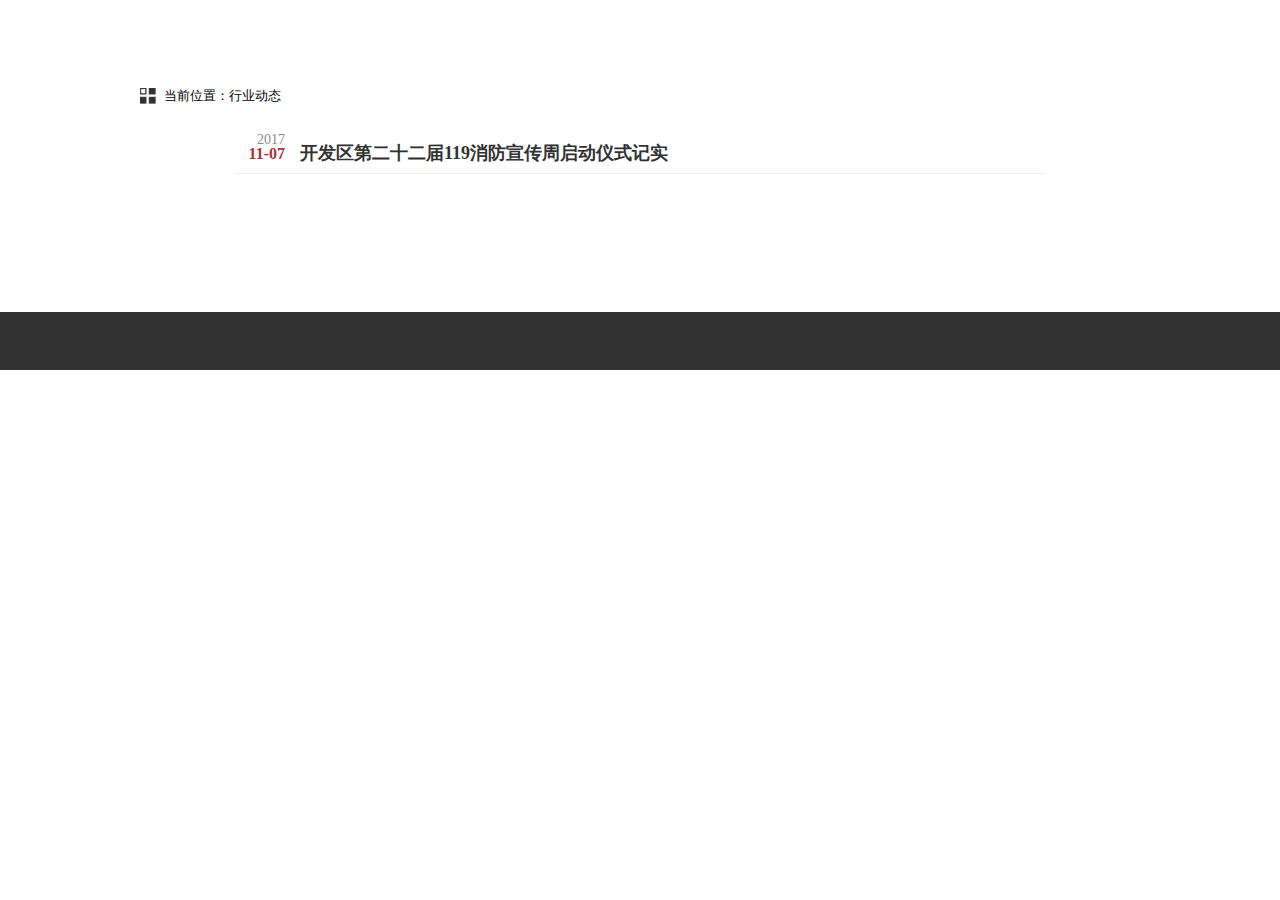
<file: dynamics.html>
<!DOCTYPE html>
<html>
<head lang="en">
    <meta charset="UTF-8">
    <title>晟邦物业-新闻详情</title>
    <meta name="description" content="晟邦物业，北京晟邦物业管理，物业管理"/>
    <link rel="stylesheet" href="css/index.css"/>
    <!--这个为了IE8支持H5属性-->
    <script src="http://haiqiancun.com/file/demo/custom.modernizr.js"></script>
</head>
<body>
<header></header>
<div class="c content newsDetail">
    <div class="warp">
        <div class="top">
            <img src="img/page.png" alt="" class="l">
            <span>当前位置：行业动态</span>
        </div>
        <div class="warp1">
            <div class="n-tit">
                <div class="l">
                    <span>2017</span>
                    <span>11-07</span>
                </div>
                <p class="l">开发区第二十二届119消防宣传周启动仪式记实</p>
            </div>
            <div class="n-cont"></div>
        </div>
    </div>
</div>
<footer></footer>
</body>
<script src="http://static.yuntongauto.com/js/jquery.min.js"></script>
<script src="js/common.js"></script>
<script src="js/data.js"></script>
<script>
    function init(){
        var id=(document.location.href).split("=")[1];
        var data=window.dynamics[id];
        $('.n-tit').html('<div class="l"> <span>'+data.year+'</span> <span>'+data.ndate+'</span></div> <p class="l">'+data.tit+'</p>')
        $('.n-cont').html(data.txt)
    }
    init();
</script>
</html>
</file>
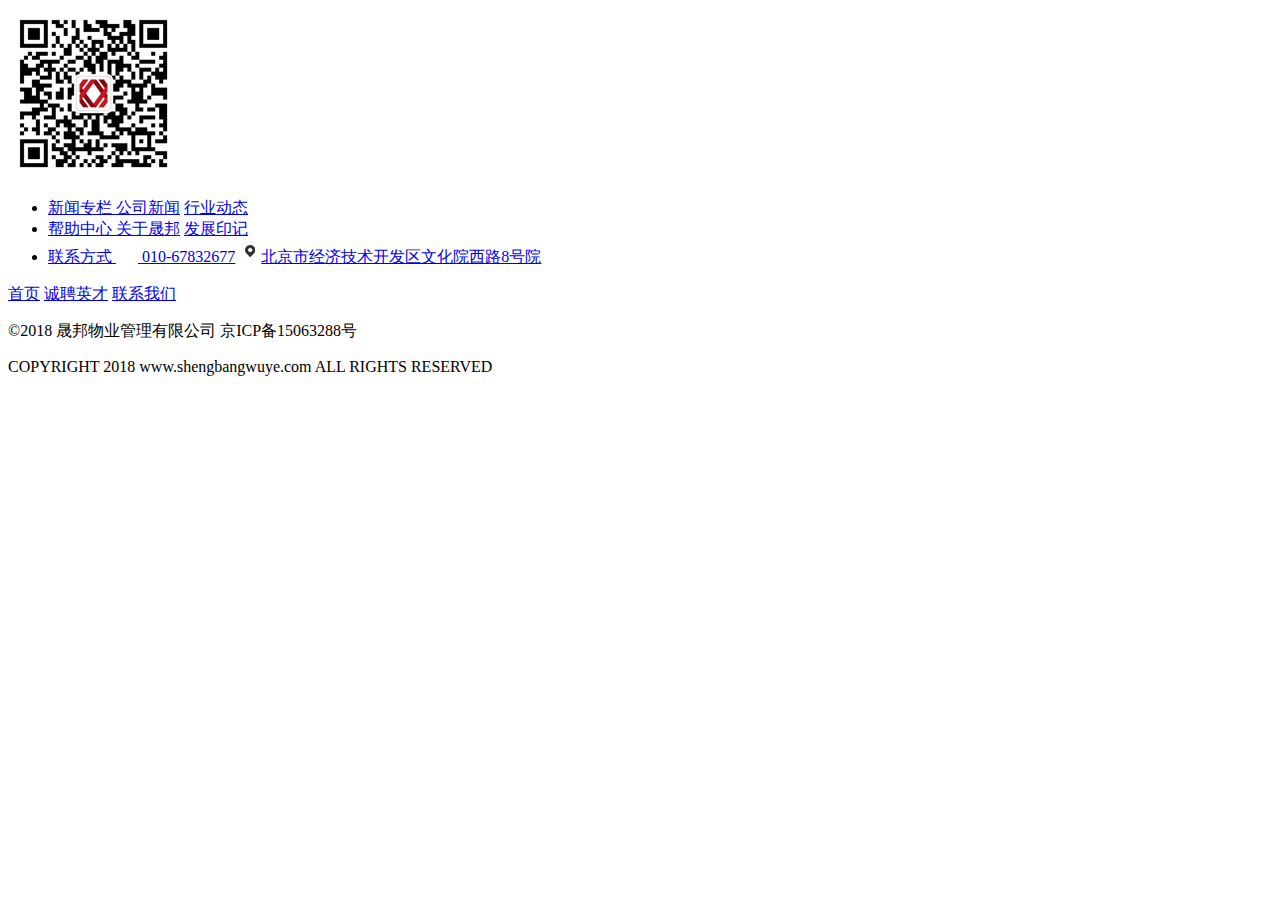
<file: foot.html>
<!DOCTYPE html>
<html>
<head lang="en">
    <meta charset="UTF-8">
    <title>晟邦物业</title>

</head>
<body>
<div class="warp">
    <div class="foot">
        <div class="l"><img src="img/foot.jpg" alt=""/></div>
        <ul class="list l">
            <li>
                <a href="javascript:void(0)" class="f-tit" style="cursor:default">新闻专栏 <span class="line"></span></a>
                <a href="new.html">公司新闻</a>
                <a href="new.html">行业动态</a>
            </li>
            <li>
                <a href="javascript:void(0)" class="f-tit" style="cursor:default">帮助中心 <span class="line"></span></a>
                <a href="about.html">关于晟邦</a>
                <a href="delop.html">发展印记</a>
            </li>
            <li>
                <a href="javascript:void(0)" class="f-tit">联系方式 <span class="line"></span></a>
                <a href="javascript:void(0)"><i class="icon l"><img src="img/phone.png" alt=""/></i> 010-67832677</a>
                <a href="javascript:void(0)"><i class="icon l"><img src="img/address.png" alt=""/></i>北京市经济技术开发区文化院西路8号院</a>
            </li>
        </ul>
        <div class="r" >
            <a href="index.html" class="f-btn">首页</a>
            <a href="recruit.html" class="f-btn">诚聘英才</a>
            <a href="contact.html" class="f-btn">联系我们</a>
        </div>
    </div>
</div>
<div class="f-txtbox">
    <p>&copy;2018 晟邦物业管理有限公司 京ICP备15063288号</p>
    <p>COPYRIGHT 2018 www.shengbangwuye.com ALL RIGHTS RESERVED</p>
</div>
</body>
</html>
</file>
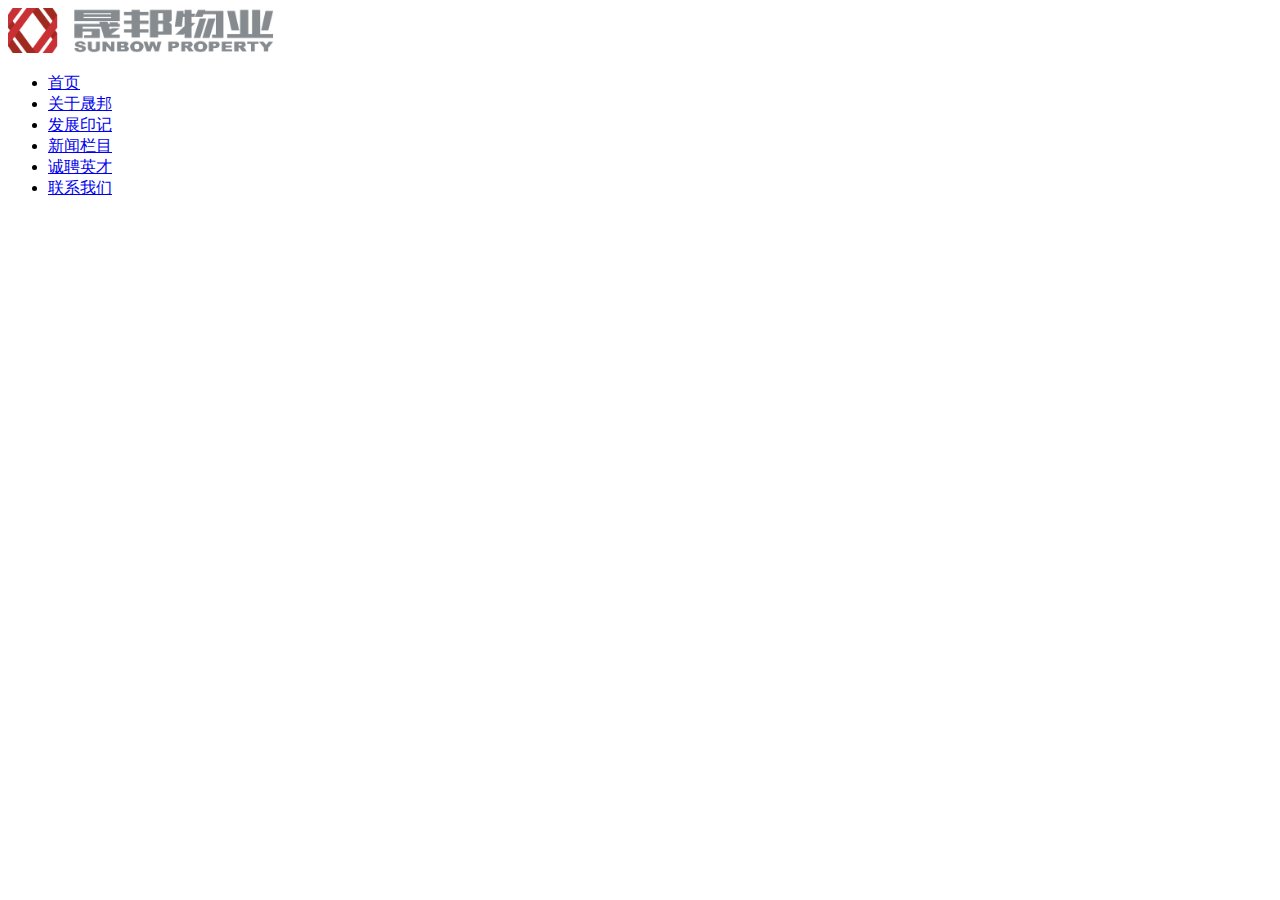
<file: head.html>
<!DOCTYPE html>
<html>
<head lang="en">
    <meta charset="UTF-8">
    <title>晟邦物业</title>
</head>
<body>
  <div class="head">
      <img src="img/logo.png" alt="晟邦物业" class="l" height="45"/>
      <ul class="r nav">
          <li class="index">
              <a href="index.html" class="linkA">首页</a>
            <!--<div class="hide-box">
                <div class="hidebox">
                    <ul class="l itemlist">
                        <li><a href="item.html">林肯公园</a></li>
                        <li><a href="item.html">林肯公寓</a></li>
                        <li><a href="item.html">君安国际</a></li>
                        <li><a href="item.html">君悦国际</a></li>
                        <li><a href="item.html">星悦国际</a></li>
                        <li class="on"><a href="item.html">尚峰壹号</a></li>
                        <li><a href="item.html">宾士国际</a></li>
                    </ul>
                    <div class="r txt">
                        <img src="img/wy1.jpg" alt=""/>
                        <p style="margin-top: 5px;">占地面积：3.3万平方米</p>
                        <p>建筑面积：8.8万平方米</p>
                        <div class="t-detail">尚峯国际位于北京市顺义区赵全营镇中心西部创业天乘产业基地内，北临北高路，西侧和南侧天承环路。</div>
                    </div>
                </div>
            </div>-->
          </li>
          <li><a href="about.html" class="linkA">关于晟邦</a></li>
          <li><a href="delop.html" class="linkA">发展印记</a></li>
          <li><a href="new.html" class="linkA">新闻栏目</a></li>
          <li><a href="recruit.html" class="linkA">诚聘英才</a></li>
          <li><a href="contact.html" class="linkA">联系我们</a></li>
          <span class="c"></span>
      </ul>
      <span class="c"></span>
  </div>
</body>
<script src="js/nav.js"></script>
</html>
</file>
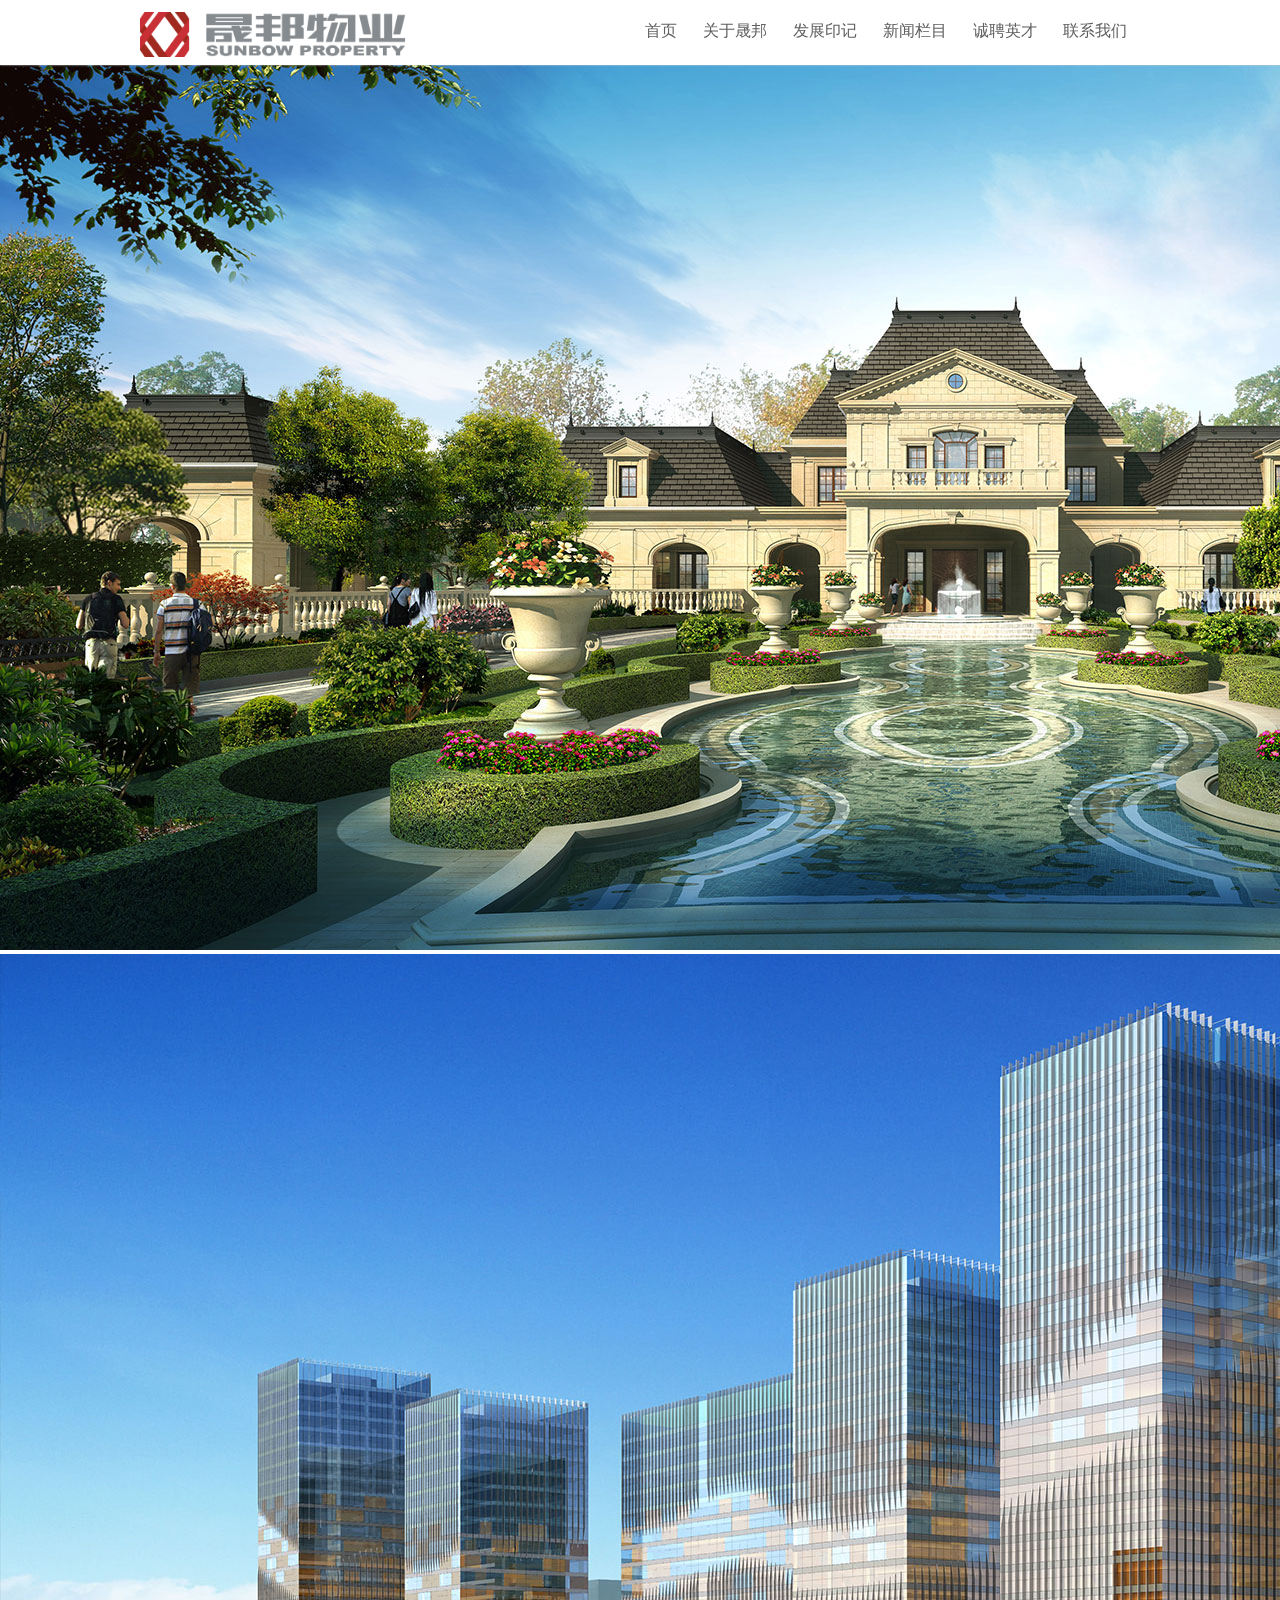
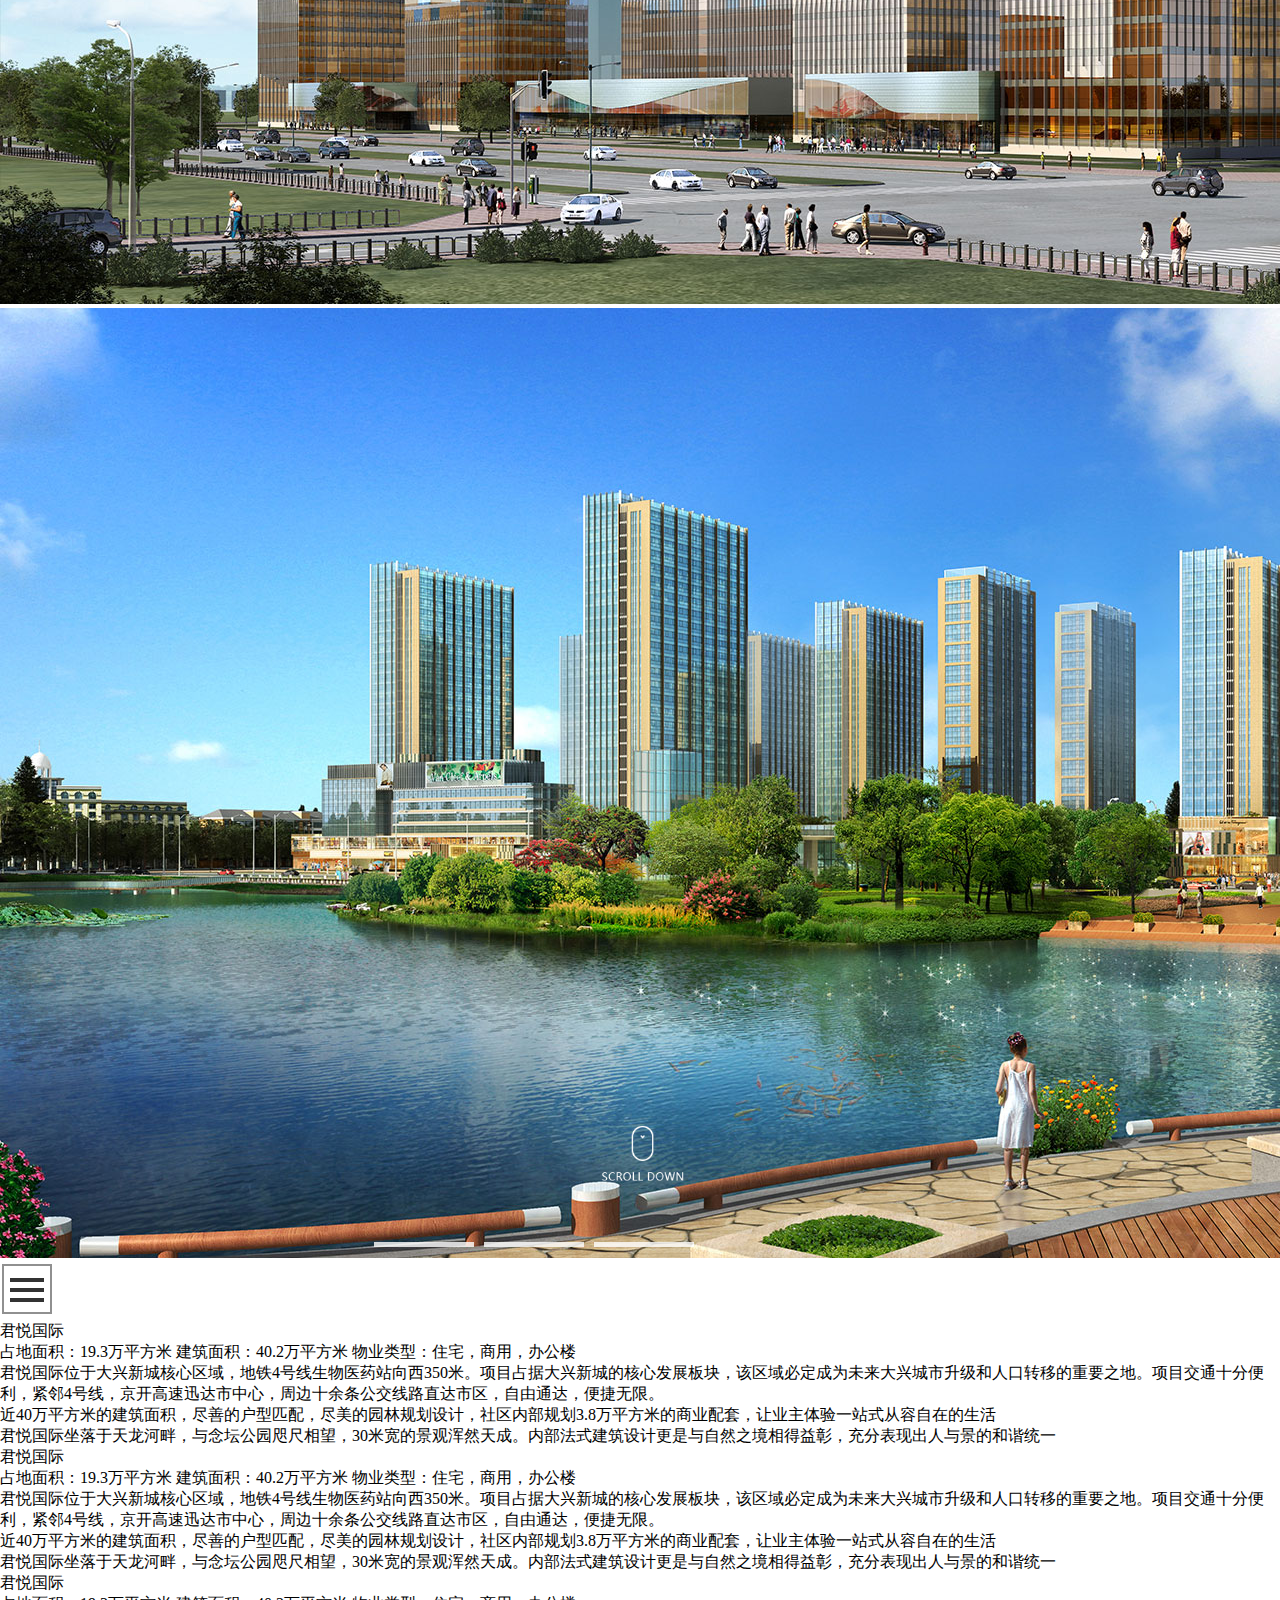
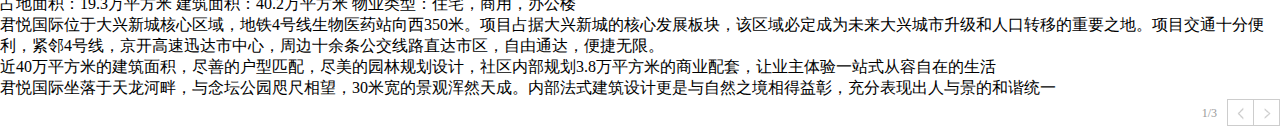
<file: item.html>
<!DOCTYPE html>
<html>
<head lang="en">
    <meta charset="UTF-8">
    <title>晟邦物业</title>
    <meta name="description" content="晟邦物业，北京晟邦物业管理，物业管理"/>
    <link rel="stylesheet" href="css/index.css"/>
    <!--[if IE 8]>
        <style>
            .hidebox{
                filter:alpha(opacity=92);
                background: #f5f5f5;
            }
        </style>
    <![endif]-->
    <!--这个为了IE8支持H5属性-->
    <script src="http://haiqiancun.com/file/demo/custom.modernizr.js"></script>
</head>
<body>
<header>
    <div class="head">
        <img src="img/logo.png" alt="晟邦物业" class="l" height="45"/>
        <ul class="r nav">
            <li class="index">
                <a href="index.html" class="linkA">首页</a>
                <div class="hide-box">
                    <div class="hidebox">
                        <ul class="l itemlist">
                            <li><a href="item.html">林肯公园</a></li>
                            <li><a href="item.html">林肯公寓</a></li>
                            <li><a href="item.html">君安国际</a></li>
                            <li><a href="item.html">君悦国际</a></li>
                            <li><a href="item.html">星悦国际</a></li>
                            <li class="on"><a href="item.html">尚峰壹号</a></li>
                            <li><a href="item.html">宾士国际</a></li>
                        </ul>
                        <div class="r txt">
                            <img src="img/wy1.jpg" alt=""/>
                            <p style="margin-top: 5px;">占地面积：3.3万平方米</p>
                            <p>建筑面积：8.8万平方米</p>
                            <div class="t-detail">尚峯国际位于北京市顺义区赵全营镇中心西部创业天乘产业基地内，北临北高路，西侧和南侧天承环路。</div>
                        </div>
                    </div>
                </div>
            </li>
            <li><a href="about.html" class="linkA">关于晟邦</a></li>
            <li><a href="delop.html" class="linkA">发展印记</a></li>
            <li><a href="new.html" class="linkA">新闻栏目</a></li>
            <li><a href="recruit.html" class="linkA">诚聘英才</a></li>
            <li><a href="contact.html" class="linkA">联系我们</a></li>
            <span class="c"></span>
        </ul>
        <span class="c"></span>
    </div>
</header>
<div class="content houseItemBox">
    <div class="cont cont_box" style="position: relative">
      <div class="Scroll1">
                <div class="full">
                    <ul>
                        <li><img src="img/1.jpg" draggable="false"/></li>
                        <li><img src="img/2.jpg" draggable="false"/></li>
                        <li><img src="img/3.jpg" draggable="false"/></li>
                    </ul>
                </div>
                <div class="btns">
                    <ul>
                        <li></li><li></li><li></li>
                    </ul>
                </div>
            </div>
        <div class="fixed"></div>
   </div>
    <img src="img/aside.png" class="asideBtn">
    <div class="aside">
            <div class="houseDiv">
                <ul>
                    <li>
                        <div class="houseItem">
                            <p class="t1">君悦国际</p>
                            <div class="houseDetal">
                                <span>占地面积：19.3万平方米</span>
                                <span>建筑面积：40.2万平方米</span>
                                <span>物业类型：住宅，商用，办公楼</span>
                            </div>
                            <p class="t3">君悦国际位于大兴新城核心区域，地铁4号线生物医药站向西350米。项目占据大兴新城的核心发展板块，该区域必定成为未来大兴城市升级和人口转移的重要之地。项目交通十分便利，紧邻4号线，京开高速迅达市中心，周边十余条公交线路直达市区，自由通达，便捷无限。</p>
                            <p class="t3">近40万平方米的建筑面积，尽善的户型匹配，尽美的园林规划设计，社区内部规划3.8万平方米的商业配套，让业主体验一站式从容自在的生活</p>
                            <p class="t3">君悦国际坐落于天龙河畔，与念坛公园咫尺相望，30米宽的景观浑然天成。内部法式建筑设计更是与自然之境相得益彰，充分表现出人与景的和谐统一</p>
                        </div>
                    </li>
                    <li>
                        <div class="houseItem">
                            <p class="t1">君悦国际</p>
                            <div class="houseDetal">
                                <span>占地面积：19.3万平方米</span>
                                <span>建筑面积：40.2万平方米</span>
                                <span>物业类型：住宅，商用，办公楼</span>
                            </div>
                            <p class="t3">君悦国际位于大兴新城核心区域，地铁4号线生物医药站向西350米。项目占据大兴新城的核心发展板块，该区域必定成为未来大兴城市升级和人口转移的重要之地。项目交通十分便利，紧邻4号线，京开高速迅达市中心，周边十余条公交线路直达市区，自由通达，便捷无限。</p>
                            <p class="t3">近40万平方米的建筑面积，尽善的户型匹配，尽美的园林规划设计，社区内部规划3.8万平方米的商业配套，让业主体验一站式从容自在的生活</p>
                            <p class="t3">君悦国际坐落于天龙河畔，与念坛公园咫尺相望，30米宽的景观浑然天成。内部法式建筑设计更是与自然之境相得益彰，充分表现出人与景的和谐统一</p>
                        </div>
                    </li>
                    <li>
                        <div class="houseItem">
                            <p class="t1">君悦国际</p>
                            <div class="houseDetal">
                                <span>占地面积：19.3万平方米</span>
                                <span>建筑面积：40.2万平方米</span>
                                <span>物业类型：住宅，商用，办公楼</span>
                            </div>
                            <p class="t3">君悦国际位于大兴新城核心区域，地铁4号线生物医药站向西350米。项目占据大兴新城的核心发展板块，该区域必定成为未来大兴城市升级和人口转移的重要之地。项目交通十分便利，紧邻4号线，京开高速迅达市中心，周边十余条公交线路直达市区，自由通达，便捷无限。</p>
                            <p class="t3">近40万平方米的建筑面积，尽善的户型匹配，尽美的园林规划设计，社区内部规划3.8万平方米的商业配套，让业主体验一站式从容自在的生活</p>
                            <p class="t3">君悦国际坐落于天龙河畔，与念坛公园咫尺相望，30米宽的景观浑然天成。内部法式建筑设计更是与自然之境相得益彰，充分表现出人与景的和谐统一</p>
                        </div>
                    </li>
                </ul>
            </div>
        <div class="tab-hd r">
            <span class="pageState l"><span>1</span>/3</span>
            <span class="step">
                       <a href="javascript:void(0)" class="prev prevStop"></a>
                       <a href="javascript:void(0)" class="next"></a>
                   </span>
        </div>
    </div>
</div>
</body>
<script src="http://static.yuntongauto.com/js/jquery.min.js"></script>
<script src="js/data.js"></script>
<script>
    jQuery(".aside").slide({ mainCell:".houseDiv ul", effect:"left", delayTime:400,pnLoop:false,easing:"easeOutCubic" })
  <!--右边内容-->
    $('.asideBtn').click(function () {
        $(this).toggleClass('on')
            if($(this).hasClass('on')){
                $('.head').css('padding-right','480px')
                $('.aside').css('right','0')
            }else{
                $('.head').css('padding-right','0')

                $('.aside').css('right','-480px')
            }
    })

    var obj={
       h:/Android|webOS|iPhone|iPod|BlackBerry/i.test(navigator.userAgent) ? 480: $(window).height()
    }
    $('.cont_box').css('height',obj.h);
    $('.cont3 .model li').css('height',obj.h);
    $('.full li img,.bgimg img').css({
        "height":obj.h,
        "width":document.body.clientWidth
    });

    /*首图banner全屏切换*/
    if($('.full li').css('height',obj.h)){
       jQuery(".Scroll1").slide({ titCell:".btns li" ,mainCell:".full ul", effect:"fold", autoPlay:true, mouseOverStop:false});
    }
    /*员工风采 的效果*/
    $('.model li').hover(function(){
       $('.bgimg li').eq($(this).index()).fadeIn().siblings().fadeOut()
   })
    /*首页的hover框 切换效果*/
    $('.itemlist li').hover(function(){
        $(this).addClass('on').siblings().removeClass('on');
        var index=$(this).index();
        var data=[{
            'imgSrc':'wy1.jpg',
            'area':'1.1',
            'barea':'8.8',
            'detail':'林肯公园位于北京市顺义区赵全营镇中心西部创业天乘产业基地内，北临北高路，西侧和南侧天承环路。'
        },{
            'imgSrc':'wy1.jpg',
            'area':'3.3',
            'barea':'8.8',
            'detail':'林肯公寓位于北京市顺义区赵全营镇中心西部创业天乘产业基地内，北临北高路，西侧和南侧天承环路。'
        },{
            'imgSrc':'wy1.jpg',
                'area':'3.3',
            'barea':'8.8',
                'detail':'君安国际位于北京市顺义区赵全营镇中心西部创业天乘产业基地内，北临北高路，西侧和南侧天承环路。'
        },{
            'imgSrc':'wy1.jpg',
                'area':'3.3',
            'barea':'8.8',
                'detail':'君悦国际位于北京市顺义区赵全营镇中心西部创业天乘产业基地内，北临北高路，西侧和南侧天承环路。'
        },{
            'imgSrc':'wy1.jpg',
                'area':'3.3',
            'barea':'8.8',
                'detail':'星悦国际位于北京市顺义区赵全营镇中心西部创业天乘产业基地内，北临北高路，西侧和南侧天承环路。'
        },{
            'imgSrc':'wy1.jpg',
            'area':'3.3',
            'barea':'8.8',
            'detail':'尚峯国际位于北京市顺义区赵全营镇中心西部创业天乘产业基地内，北临北高路，西侧和南侧天承环路。'
        },{
            'imgSrc':'wy1.jpg',
            'area':'3.3',
            'barea':'8.8',
            'detail':'宾士国际北临北高路，西侧和南侧天承环路。'
        }
        ];
        $('.hidebox .txt').html('<img src="img/'+data[index].imgSrc+'" alt=""/> ' +
            '<p style="margin-top: 5px;">占地面积：'+data[index].area+'万平方米</p> ' +
            '<p>建筑面积：'+data[index].barea+'万平方米</p> ' +
            '<div class="t-detail">'+data[index].detail+'</div>')
    })
    $('.nav .index').hover(function(){
        $(this).find('.hide-box').show()
    },function(){
        $(this).find('.hide-box').hide()
    })

    function init() {
        /*新闻内容  暂时没有行业动态的数据内容*/
        var news=window.news;
        var j=0,b=1;
        for(var i in news){
            if(i==3+j*4){
                j++;
                $('.companyNews').append('<li></li>')
                newsview(i,news)
            }else{
                continue
            }
        }

        for(var a in news){
            if(a==(3*b)-1){
                b++;
                $('.txtlist2').append('<li></li>')
                newsview1(a,news)
            }else{
                continue
            }
        }
        jQuery(".cont .warp").slide({ mainCell:".txtlist", effect:"left", delayTime:400,pnLoop:false,easing:"easeOutCubic" })

//        window.location.href = /Android|webOS|iPhone|iPod|BlackBerry/i.test(navigator.userAgent) ? "https://www.baidu.com/" :  "http://news.baidu.com/";

    }
    /*新闻动态 的view 渲染*/
    function newsview(code,data){
        if(code){
            $('.companyNews li:last-child').append(' <div class="box"> ' +
                '<div class="l imgbox"> <img src="'+data[code-3].img+'" alt=""/> ' +
                '<div class="txtdetail">' +
                ' <p><span class="title l">'+data[code-3].tit+'</span>' +
                '<span class="r date">'+data[code-3].year+'-'+data[code-3].ndate+'</span></p> ' +
                '<p class="txt-cont">'+data[code-3].txtTop+'</p>' +
                '<a class="more r" href="newDetails.html?newid='+(code-3)+'">MORE</a><div class="c"></div> </div> </div> <div class="r listtxt"> ' +
                '<div class="txtdetail"> ' +
                '<p><span class="title l">'+data[code-2].tit+'</span><span class="r date">'+data[code-2].year+'-'+data[code-2].ndate+'</span></p> ' +
                '<p class="txt-cont">'+data[code-2].txtTop+'</p> ' +
                ' <a class="more r" href="newDetails.html?newid='+(code-2)+'">MORE</a><div class="c"></div> </div>' +
                '<div class="txtdetail"> ' +
                '<p><span class="title l">'+data[code-1].tit+'</span><span class="r date">'+data[code-1].year+'-'+data[code-1].ndate+'</span></p> ' +
                '<p class="txt-cont">'+data[code-1].txtTop+'</p> ' +
                ' <a class="more r" href="newDetails.html?newid='+(code-1)+'">MORE</a><div class="c"></div> </div>' +
                '<div class="txtdetail"> ' +
                '<p><span class="title l">'+data[code].tit+'</span><span class="r date">'+data[code].year+'-'+data[code].ndate+'</span></p> ' +
                '<p class="txt-cont">'+data[code].txtTop+'</p> ' +
                ' <a class="more r" href="newDetails.html?newid='+(code)+'">MORE</a><div class="c"></div> </div>' +
                '</div> </div>')
        }
    }
    /*行业动态 的view 渲染*/
    function newsview1(code,data){
        if(code){
            $('.txtlist2 li:last-child').append('' +
                ' <a class="l col-3" href="newDetails.html?newid='+(code-2)+'"> <p class="t-title">'+data[code-2].tit+'</p> <p class="t-cont">'+data[code-2].txtTop+'</p> <p class="t-more"><span class="l kown">了解详情</span><span class="l leftarrow"></span></p> </a>' +
                '<a class="l col-3" href="newDetails.html?newid='+(code-1)+'"> <p class="t-title">'+data[code-1].tit+'</p> <p class="t-cont">'+data[code-1].txtTop+'</p> <p class="t-more"><span class="l kown">了解详情</span><span class="l leftarrow"></span></p> </a>' +
                '<a class="l col-3" href="newDetails.html?newid='+(code)+'"> <p class="t-title">'+data[code].tit+'</p> <p class="t-cont">'+data[code].txtTop+'</p> <p class="t-more"><span class="l kown">了解详情</span><span class="l leftarrow"></span></p> </a>')
        }
    }
    $(function(){
        init();
    })
</script>
</html>
</file>
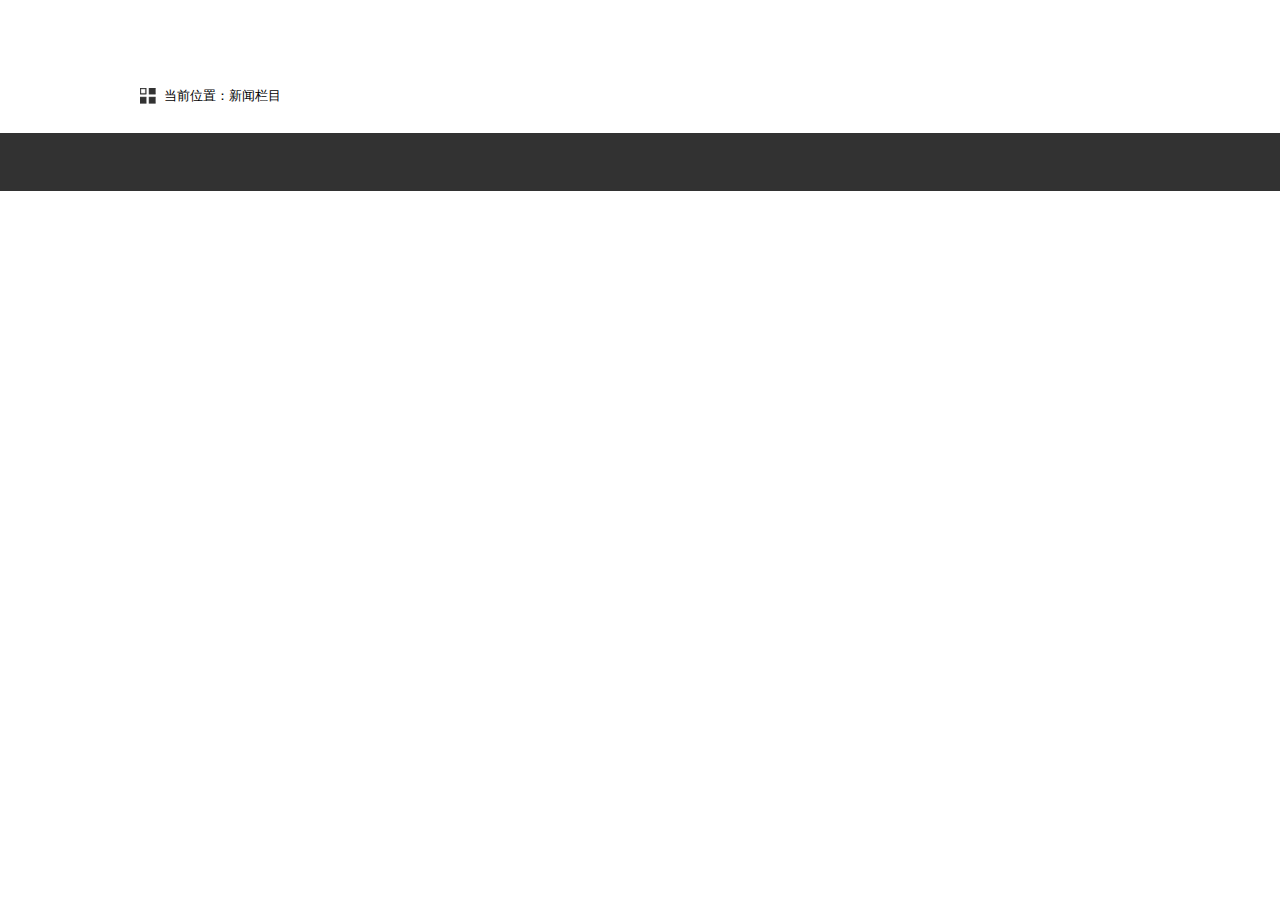
<file: new.html>
<!DOCTYPE html>
<html>
<head lang="en">
    <meta charset="UTF-8">
    <title>晟邦物业-新闻栏目</title>
    <meta name="description" content="晟邦物业，北京晟邦物业管理，物业管理"/>
    <link rel="stylesheet" href="css/index.css"/>
    <!--这个为了IE8支持H5属性-->
    <script src="http://haiqiancun.com/file/demo/custom.modernizr.js"></script>
</head>
<body>
<header></header>
<div class="c content newsDetail news">
    <div class="warp nehkj">
        <div class="top">
            <img src="img/page.png" alt="" class="l">
            <span>当前位置：新闻栏目</span>
        </div>
    </div>
    <div class="nodata">没有更多内容了</div>
</div>
<footer></footer>

</body>
<script src="http://static.yuntongauto.com/js/jquery.min.js"></script>
<script src="js/common.js"></script>
<script src="js/data.js"></script>
<script>
    function initNew(){
        var data=window.news;
        var arr=Object.keys(data)
        for(var i=0;i<=arr.length-1;i++){
            $('.nehkj').append('<a class="new-item" href="newDetails.html?newid='+arr[i]+'"> ' +
                '<div class="l new-w"> ' +
                '<div class="n-tit">' +
                '<div class="l"> <span>'+data[i].year+'</span> <span>'+data[i].ndate+'</span> </div> ' +
                '<p class="l">'+data[i].tit+'</p> </div> ' +
                '<div class="n-cont"> <div class="n-txt-cont">'+data[i].txtTop+'</div> ' +
                '<p class="t-more r"><span class="l kown">了解详情</span><span class="l leftarrow"></span></p> </div> </div> ' +
                '<img src="'+data[i].img+'" class="new-item-img r"/> </a>')
        }
    }
    $(function(){
        initNew();
        $(window).scroll(function(event){
            var element = $('.new-item:last-child');
            var win = $(window);
            var bottom_=0;
            var item=$('.new-item');
            win.scroll(function() {
                bottom_=element.height()+win.scrollTop();
                if (element.offset().top  > bottom_) {
                    if($('.nodata').css('display')=='block'){
                        return null;
                    }else{
                        $('.nodata').slideDown()
                    }
                }
                for(var i=0;i<=item.length-1;i++){

                }
            })
        });
    })
</script>
</html>
</file>
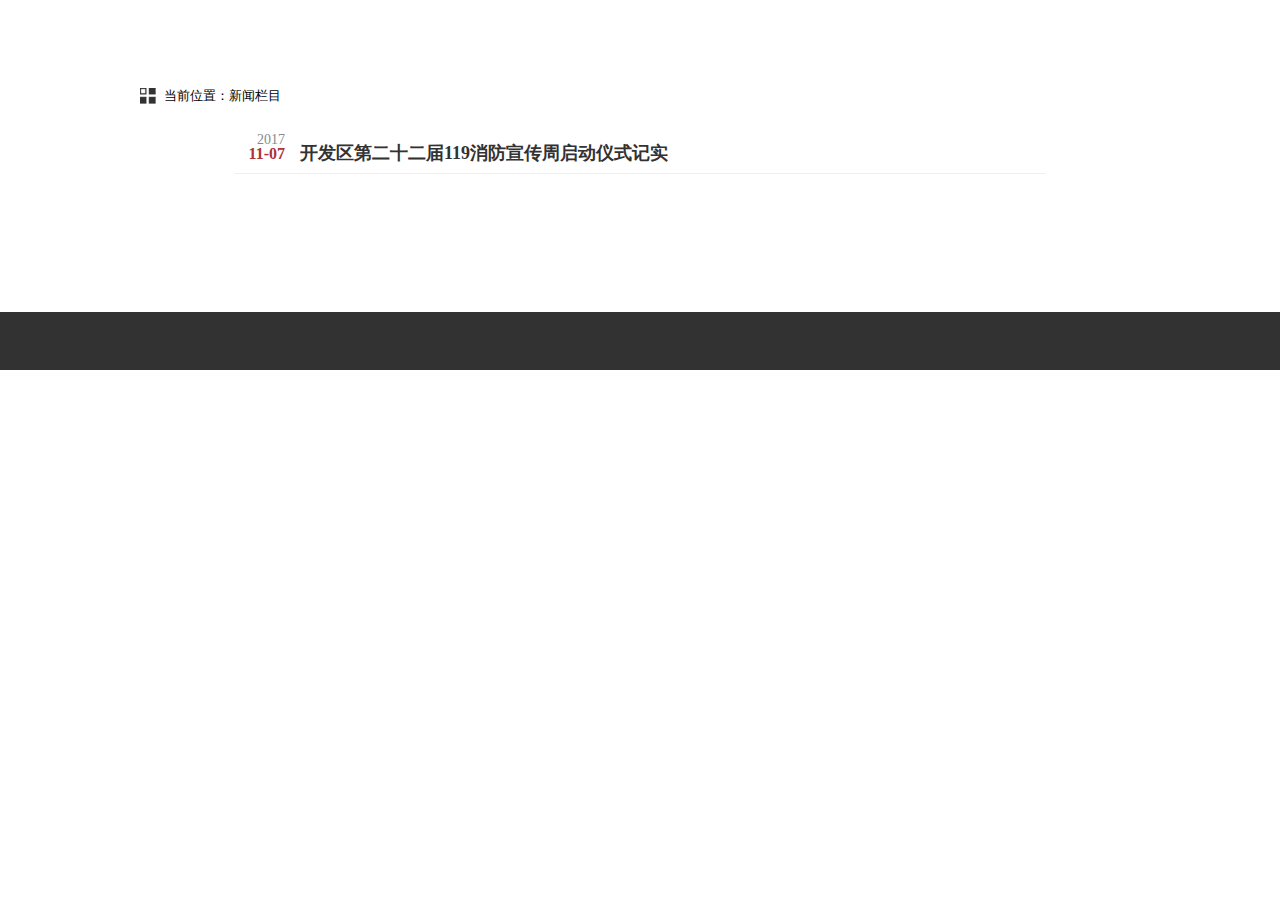
<file: newDetails.html>
<!DOCTYPE html>
<html>
<head lang="en">
    <meta charset="UTF-8">
    <title>晟邦物业-新闻详情</title>
    <meta name="description" content="晟邦物业，北京晟邦物业管理，物业管理"/>
    <link rel="stylesheet" href="css/index.css"/>
    <!--这个为了IE8支持H5属性-->
    <script src="http://haiqiancun.com/file/demo/custom.modernizr.js"></script>
</head>
<body>
<header></header>
<div class="c content newsDetail">
    <div class="warp">
        <div class="top">
            <img src="img/page.png" alt="" class="l">
            <span>当前位置：新闻栏目</span>
        </div>
        <div class="warp1">
            <div class="n-tit">
                <div class="l">
                    <span>2017</span>
                    <span>11-07</span>
                </div>
                <p class="l">开发区第二十二届119消防宣传周启动仪式记实</p>
            </div>
            <div class="n-cont"></div>
        </div>
    </div>
</div>
<footer></footer>
</body>
<script src="http://static.yuntongauto.com/js/jquery.min.js"></script>
<script src="js/common.js"></script>
<script src="js/data.js"></script>
<script>
    function init(){
        var id=(document.location.href).split("=")[1];
        var data=window.news[id];
        $('.n-tit').html('<div class="l"> <span>'+data.year+'</span> <span>'+data.ndate+'</span></div> <p class="l">'+data.tit+'</p>')
       $('.n-cont').html(data.txt)
    }
    init();
</script>
</html>
</file>
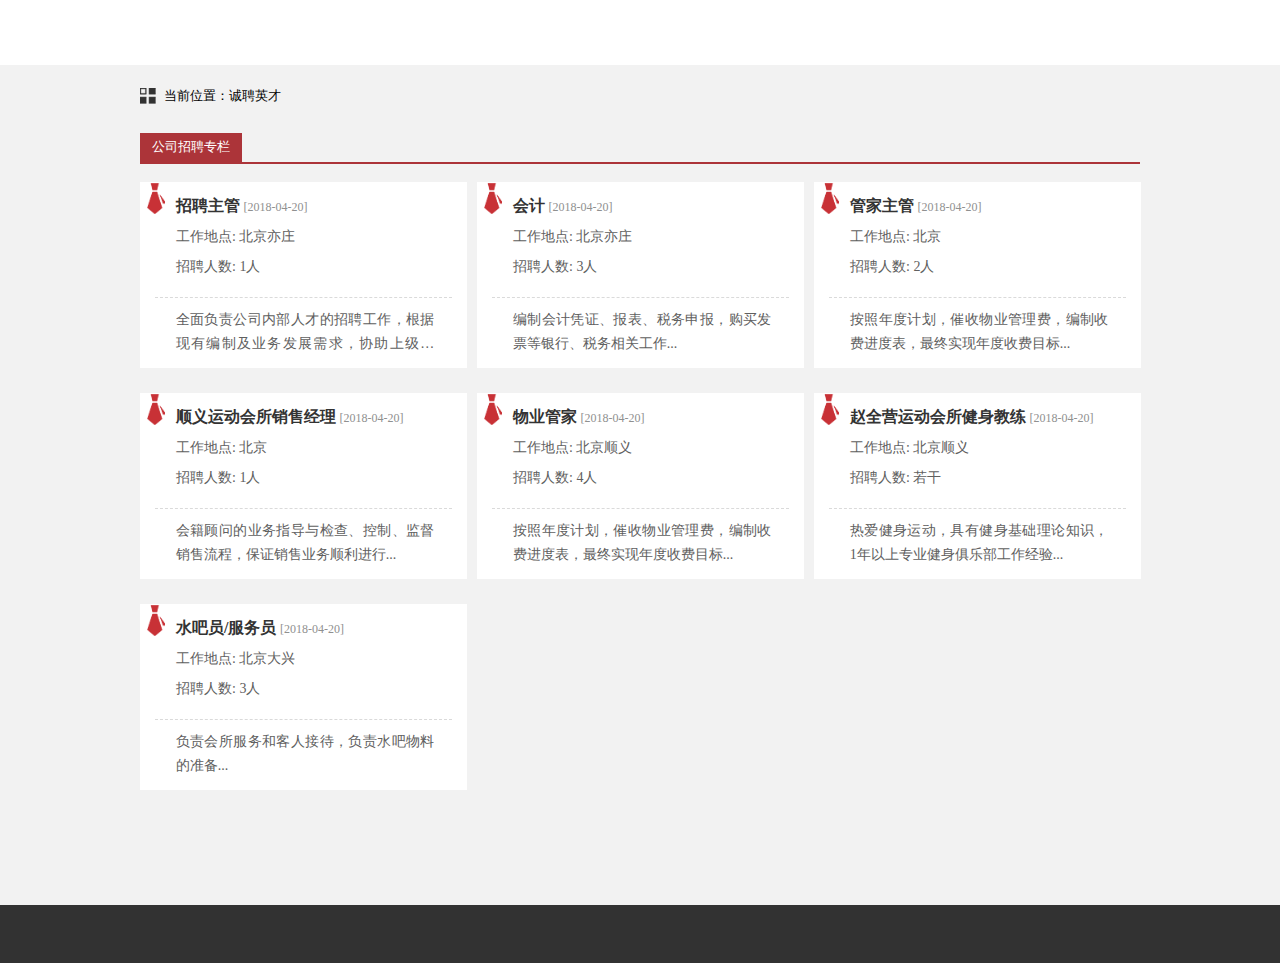
<file: recruit.html>
<!DOCTYPE html>
<html>
<head lang="en">
    <meta charset="UTF-8">
    <title>晟邦物业-诚聘英才</title>
    <meta name="description" content="晟邦物业，北京晟邦物业管理，物业管理"/>
    <link rel="stylesheet" href="css/index.css"/>
    <!--这个为了IE8支持H5属性-->
    <script src="http://haiqiancun.com/file/demo/custom.modernizr.js"></script>
</head>
<body>
<header></header>
<div class="c content recruit" style="min-height:auto">
    <div class="warp">
        <div class="top">
            <img src="img/page.png" alt="" class="l">
            <span>当前位置：诚聘英才</span>
        </div>
        <div class="t-c">
            <div class="r-top">
                <span class="on">公司招聘专栏</span>
                <!--<span>公司项目招聘专栏</span>-->
            </div>
            <div class="r-cont">
                <div class="item">
                    <ul class="list-r">
                        <li>
                            <a href="recruitDetails.html?id=0">
                                <img src="img/list-r.png" alt="">
                                <div class="list-r-top">
                                    <p>
                                        <span class="r-name">招聘主管</span>
                                        <span class="time">[2018-04-20]</span>
                                    </p>
                                    <p>工作地点: 北京亦庄</p>
                                    <p>招聘人数: 1人</p>
                                </div>
                                <div class="r-detail">
                                    全面负责公司内部人才的招聘工作，根据现有编制及业务发展需求，协助上级确定...
                                </div>
                            </a>
                        </li>
                        <li>
                            <a href="recruitDetails.html?id=1">
                                <img src="img/list-r.png" alt="">
                                <div class="list-r-top">
                                    <p>
                                        <span class="r-name">会计</span>
                                        <span class="time">[2018-04-20]</span>
                                    </p>
                                    <p>工作地点: 北京亦庄</p>
                                    <p>招聘人数: 3人</p>
                                </div>
                                <div class="r-detail">
                                    编制会计凭证、报表、税务申报，购买发票等银行、税务相关工作...
                                </div>
                            </a>
                        </li>
                        <li>
                            <a href="recruitDetails.html?id=2">
                                <img src="img/list-r.png" alt="">
                                <div class="list-r-top">
                                    <p>
                                        <span class="r-name">管家主管</span>
                                        <span class="time">[2018-04-20]</span>
                                    </p>
                                    <p>工作地点: 北京</p>
                                    <p>招聘人数: 2人</p>
                                </div>
                                <div class="r-detail">
                                    按照年度计划，催收物业管理费，编制收费进度表，最终实现年度收费目标...
                                </div>
                            </a>
                        </li>
                    </ul>
                    <ul class="list-r">
                        <li>
                            <a href="recruitDetails.html?id=3">
                                <img src="img/list-r.png" alt="">
                                <div class="list-r-top">
                                    <p>
                                        <span class="r-name">顺义运动会所销售经理</span>
                                        <span class="time">[2018-04-20]</span>
                                    </p>
                                    <p>工作地点: 北京</p>
                                    <p>招聘人数: 1人</p>
                                </div>
                                <div class="r-detail">
                                    会籍顾问的业务指导与检查、控制、监督销售流程，保证销售业务顺利进行...
                                </div>
                            </a>
                        </li>
                        <li>
                            <a href="recruitDetails.html?id=4">
                                <img src="img/list-r.png" alt="">
                                <div class="list-r-top">
                                    <p>
                                        <span class="r-name">物业管家</span>
                                        <span class="time">[2018-04-20]</span>
                                    </p>
                                    <p>工作地点: 北京顺义</p>
                                    <p>招聘人数: 4人</p>
                                </div>
                                <div class="r-detail">
                                    按照年度计划，催收物业管理费，编制收费进度表，最终实现年度收费目标...
                                </div>
                            </a>
                        </li>
                        <li>
                            <a href="recruitDetails.html?id=5">
                                <img src="img/list-r.png" alt="">
                                <div class="list-r-top">
                                    <p>
                                        <span class="r-name">赵全营运动会所健身教练</span>
                                        <span class="time">[2018-04-20]</span>
                                    </p>
                                    <p>工作地点: 北京顺义</p>
                                    <p>招聘人数: 若干</p>
                                </div>
                                <div class="r-detail">
                                    热爱健身运动，具有健身基础理论知识，1年以上专业健身俱乐部工作经验...
                                </div>
                            </a>
                        </li>
                    </ul>
                    <ul class="list-r">
                        <li>
                            <a href="recruitDetails.html?id=6">
                                <img src="img/list-r.png" alt="">
                                <div class="list-r-top">
                                    <p>
                                        <span class="r-name">水吧员/服务员</span>
                                        <span class="time">[2018-04-20]</span>
                                    </p>
                                    <p>工作地点: 北京大兴</p>
                                    <p>招聘人数: 3人</p>
                                </div>
                                <div class="r-detail">
                                    负责会所服务和客人接待，负责水吧物料的准备...
                                </div>
                            </a>
                        </li>
                    </ul>
                </div>
            </div>
        </div>
    </div>
</div>
<footer></footer>
</body>
<script src="http://static.yuntongauto.com/js/jquery.min.js"></script>
<script src="js/common.js"></script>
<script>
    $('.r-top span').click(function(){
        $(this).addClass('on').siblings().removeClass('on');
        /*$(this).parents('.t-c').find('.list-r').append('<li> ' +
            '<a href="javascript:void(0)"> ' +
            '<img src="img/list-r.png" alt=""> ' +
            '<div class="list-r-top"> ' +
            '<p> ' +
            '<span class="r-name">工程督导副经理／主管</span> ' +
            '<span class="time">[2017-06-08]</span> ' +
            '</p> ' +
            '<p>工作地点: 北京</p> ' +
            '<p>招聘人数: 1人</p> ' +
            '</div> ' +
            '<div class="r-detail"> </div> ' +
            '</a> </li>')*/
        $(this).parents('.t-c').find('.item').eq($(this).index()).show().siblings().hide()
    })
</script>
</html>
</file>
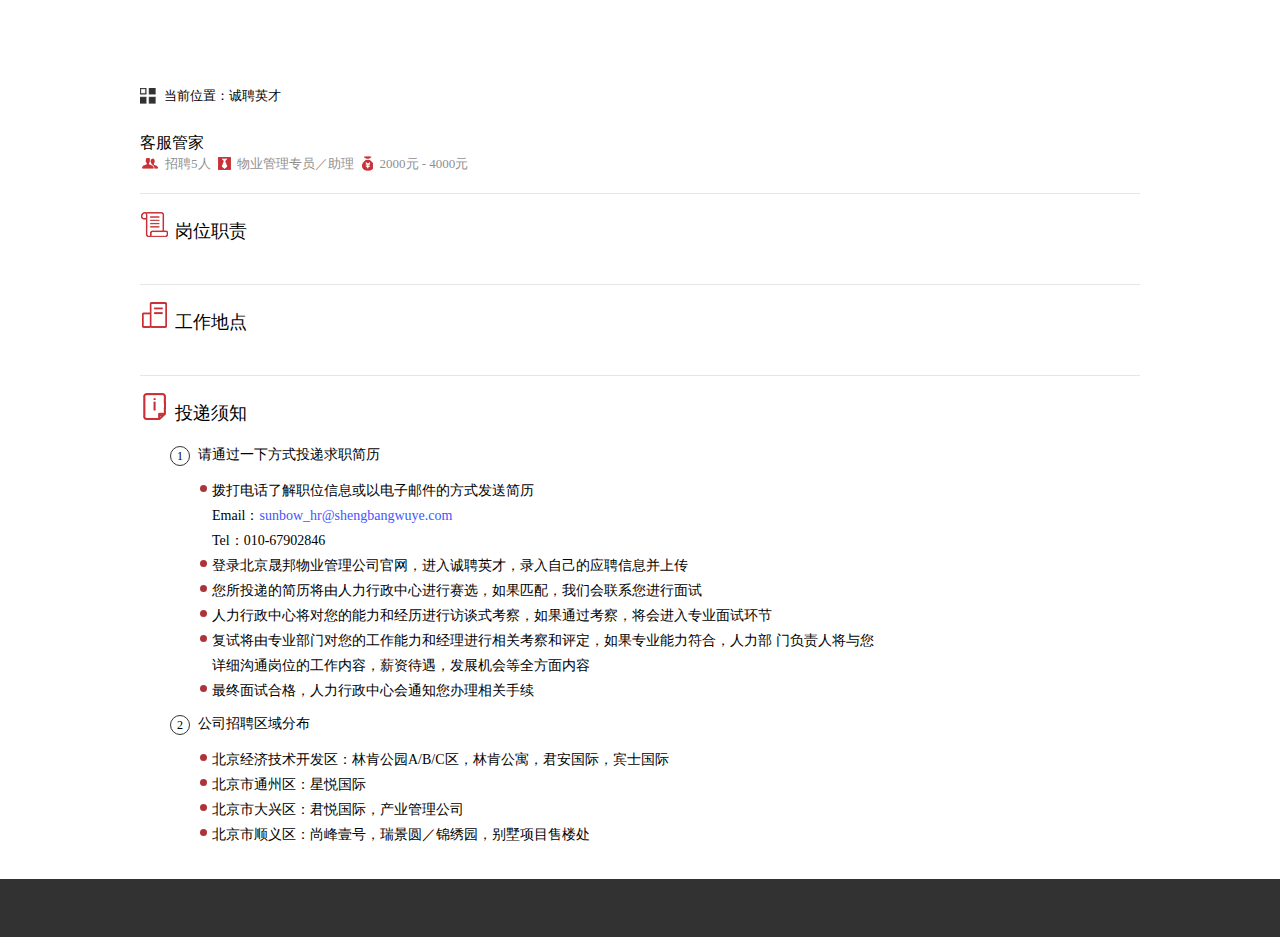
<file: recruitDetails.html>
<!DOCTYPE html>
<html>
<head lang="en">
    <meta charset="UTF-8">
    <title>晟邦物业-招聘详情</title>
    <meta name="description" content="晟邦物业，北京晟邦物业管理，物业管理"/>
    <link rel="stylesheet" href="css/index.css"/>
    <!--这个为了IE8支持H5属性-->
    <script src="http://haiqiancun.com/file/demo/custom.modernizr.js"></script>
</head>
<body>
<header></header>
<div class="c content rDetail">
    <div class="warp">
        <div class="top">
            <img src="img/page.png" alt="" class="l">
            <span>当前位置：诚聘英才</span>
        </div>
        <div class="r-details">
            <p>客服管家</p>
            <span><i class="pnum"></i>招聘5人</span>
            <span><i class="pp"></i>物业管理专员／助理</span>
            <span><i class="pmoney"></i>2000元 - 4000元</span>
        </div>
        <ul class="rDetail-list">
            <li class="duties">
                <div class="rd-l-tit"><i class="zhize"></i><span>岗位职责</span></div>
              <!--  <p> <em>1</em>按照年度计划，催收物业管理费，编织收费进度表，最终实现收费目标</p>
                <p> <em>2</em>按照年度计划，催收物业管理费，编织收费进度表，最终实现收费目标</p>
                <p> <em>3</em>按照年度计划，催收物业管理费，编织收费进度表，最终实现收费目标</p>-->
            </li>
            <li class="place">
                <div class="rd-l-tit"><i class="didian"></i><span>工作地点</span></div>
               <!-- <p> <em>1</em>按照年度计划，催收物业管理费，编织收费进度表，最终实现收费目标</p>
                <p> <em>2</em>按照年度计划，催收物业管理费，编织收费进度表，最终实现收费目标</p>-->
            </li>
            <li>
                <div class="rd-l-tit"><i class="buchong"></i><span>投递须知</span></div>
                <!--<p> <em>1</em>按照年度计划，催收物业管理费，编织收费进度表，最终实现收费目标</p>-->
                <p>
                    <em>1</em>请通过一下方式投递求职简历
                    <div class="rd-txt">
                        <div class="cir l"></div>
                        <div class="l">
                            <span>拨打电话了解职位信息或以电子邮件的方式发送简历</span>
                            <span>Email：<font class="blue">sunbow_hr@shengbangwuye.com</font></span>
                            <span>Tel：010-67902846</span>
                        </div>
                    </div>
                    <div class="rd-txt">
                        <div class="cir l"></div>
                        <div class="l">
                            <span>登录北京晟邦物业管理公司官网，进入诚聘英才，录入自己的应聘信息并上传</span>
                        </div>
                    </div>
                    <div class="rd-txt">
                        <div class="cir l"></div>
                        <div class="l">
                            <span>您所投递的简历将由人力行政中心进行赛选，如果匹配，我们会联系您进行面试</span>
                        </div>
                    </div>
                    <div class="rd-txt">
                        <div class="cir l"></div>
                        <div class="l">
                            <span>人力行政中心将对您的能力和经历进行访谈式考察，如果通过考察，将会进入专业面试环节</span>
                        </div>
                    </div>
                    <div class="rd-txt">
                        <div class="cir l"></div>
                        <div class="l">
                            <span>复试将由专业部门对您的工作能力和经理进行相关考察和评定，如果专业能力符合，人力部
门负责人将与您详细沟通岗位的工作内容，薪资待遇，发展机会等全方面内容</span>
                        </div>
                    </div>
                    <div class="rd-txt">
                        <div class="cir l"></div>
                        <div class="l">
                            <span>最终面试合格，人力行政中心会通知您办理相关手续</span>
                        </div>
                    </div>
                </p>
                <p>
                    <em>2</em>公司招聘区域分布
                <div class="rd-txt">
                    <div class="cir l"></div>
                    <div class="l">
                        <span>北京经济技术开发区：林肯公园A/B/C区，林肯公寓，君安国际，宾士国际</span>
                    </div>
                </div>
                <div class="rd-txt">
                    <div class="cir l"></div>
                    <div class="l">
                        <span>北京市通州区：星悦国际</span>
                    </div>
                </div>
                <div class="rd-txt">
                    <div class="cir l"></div>
                    <div class="l">
                        <span>北京市大兴区：君悦国际，产业管理公司</span>
                    </div>
                </div>
                <div class="rd-txt">
                    <div class="cir l"></div>
                    <div class="l">
                        <span>北京市顺义区：尚峰壹号，瑞景圆／锦绣园，别墅项目售楼处</span>
                    </div>
                </div>
                </p>
            </li>
        </ul>
    </div>
</div>
<footer></footer>
</body>
<script src="http://static.yuntongauto.com/js/jquery.min.js"></script>
<script src="js/common.js"></script>
<script src="js/data.js"></script>
<script>
    function init(){
        var id=(document.location.href).split("=")[1];
        var data=window.recruit[id];
        $('.r-details').html('<p>'+data.pos+'</p> ' +
            '<span><i class="pnum"></i>招聘'+data.pnum+'人</span> ' +
            '<span><i class="pp"></i>'+data.pname+'</span> ' +
            '<span><i class="pmoney"></i>'+data.pmoney+'</span>')
        for(var i=0;i<=data.duties.length-1;i++){
            $('.duties').append('<p> <em>'+(i+1)+'</em>'+data.duties[i]+'</p>')
        }
        for(var j=0;j<=data.place.length-1;j++){

            $('.place').append('<p> <em>'+(j+1)+'</em>'+data.place[j]+'</p>')
        }
    }
    init();
</script>
</html>
</file>
<file: css/index.css>
@charset "UTF-8";
*{
    margin: 0;
    padding: 0;
    list-style: none;
    text-decoration: none;
    font-family: Microsoft YaHei;
}
body{min-width: 1080px}
/*公共类*/
.l{float: left}.r{float: right}.c{display: block;clear: both;}
/*首页*/
.fixed{position:absolute;bottom:80px;left:50%;z-index:100;margin-left:-40px;width:85px;height:60px;background:url(../img/mouse.png) no-repeat center;background-size:cover;animation:1s toBottom infinite;}
@keyframes toBottom{100%{bottom:60px;}
}
header{position:fixed;top:0;left:0;z-index:1000;width:100%;background:rgba(255,255,255,1);box-shadow:0 0 2px #ccc;}
.head{margin:0 auto;width:1000px;height:65px;line-height:62px;}
header img{margin-top:12px;}
.nav li a{display:block;color:#606060;}
.nav li{position:relative;float:left;padding:0 13px;}
.nav li.on a{border-bottom:3px solid #c83035;color:#c83035;}
.hide-box{position:absolute;left:0;z-index:1000;display:none;padding-top:8px;background:0 0;}
.hidebox{position:relative;overflow:hidden;width:360px;height:300px;background:rgba(255,255,255,.8);}
.hidebox:before{position:absolute;top:8px;left:0;display:block;width:82px;height:25px;background:#fff;content:'';}
.hidebox:after{position:absolute;bottom:0;left:0;display:block;width:82px;height:30px;background:#fff;content:'';}
.itemlist{overflow-y:auto;width:85px;height:300px;}
.itemlist li{height:35px;background:#fff;font-size:14px;line-height:35px;cursor:pointer;}
.itemlist li:first-child{padding-top:25px;}
.itemlist li:last-child{padding-bottom:25px;}
.itemlist li.on{background:0 0;color:#c83035;}
.hidebox img{display:block;width:260px;}
.hidebox .txt{margin-right:8px;}
.hidebox .txt p{color:#909090;text-align:right;font-size:12px;line-height:20px;}
.hidebox .t-detail{overflow-y:auto;margin-top:15px;width:260px;height:88px;color:#606060;text-align:justify;font-size:13px;line-height:20px;}
/*头部*/

/*内容区*/
.content{  width: 100%;  }
.c{  margin-top: 65px;  }
/*轮播图*/
.Scroll1{position:relative;z-index:10}
.Scroll1 .btns{position:absolute;bottom:15px;left:50%;overflow:hidden;margin-left:-266px}
.Scroll1 .btns li{float:left;margin-right:10px;width:100px;height:5px;background:#fff;opacity:.8;cursor:pointer}
.Scroll1 .btns li.on{background:#c83035}
.cont1{height:430px;background:#e6e6e6}
.cont2{-webkit-box-sizing:border-box;-moz-box-sizing:border-box;box-sizing:border-box;padding-top:15px;height:270px;background:#f2f2f2}
.warp{margin:0 auto;padding:0 20px;width:1000px}
.cont h3{position:relative;height:60px;color:#323232;font-size:18px;line-height:57px}
.cont h3 span.small{color:#909090;font-size:14px}
.cont h3 .line{position:absolute;bottom:14px;display:block;width:34px;height:2px;background:#c83035}
.txtlist{width:100%}
.txtlist li{width:100%;height:330px}
.txtlist2 li{height:auto}
.imgbox{width:49%}
.listtxt{width:50%}
.imgbox img{display:block;width:100%;height:215px}
.txtdetail{padding:12px 10px;background:#f2f2f2}
.imgbox .txtdetail:before{position:absolute;top:0;display:block;width:0;height:0;border:6px solid transparent;content:'';border-bottom-color:#f2f2f2}
.imgbox .txtdetail{position:relative;-webkit-box-sizing:border-box;-moz-box-sizing:border-box;box-sizing:border-box;padding:10px 10px 18px;height:100px;box-shadow:5px 5px 10px #d6d6d6}
.txtdetail p{overflow:hidden;line-height:20px}
.title{color:#c83035;font-size:14px}
.date{color:#909090;font-size:12px}
.txt-cont{display:-webkit-box;overflow:hidden;margin-top:2px;height:40px;color:#909090;text-align:justify;text-overflow:ellipsis;font-size:12px;-webkit-box-orient:vertical;-webkit-line-clamp:2}
.more{position:relative;margin-right:12px;color:#c83035;font-weight:600;font-size:12px}
.more:after{position:absolute;top:5px;right:-12px;display:block;border:4px solid transparent;content:'';border-left-color:#606060}
.listtxt .txtdetail{-webkit-box-sizing:border-box;-moz-box-sizing:border-box;box-sizing:border-box;box-sizing:border-box;width:100%;height:105px;border-bottom:1px solid #ccc}
.listtxt .txtdetail:last-child{border:none}
.r.listtxt .more{color:#606060;font-weight:400}
.r.listtxt .title{color:#606060}
.r.listtxt .txt-cont{margin-top:5px}
.pageState{margin-right:10px;color:#999;font-size:12px;line-height:28px}
.pageState i{color:#ccc}
.step a{float:left;display:block;width:25px;height:25px;border:1px solid #cdcdcd;background:url(../img/arrowleft.png) center no-repeat;background-size:cover}
.step .next{background-image:url(../img/next-on.png);border-left: none}
.cont2 .step .next{background-image:url(../img/next-on.png);
    /*box-shadow:none;border-color:#cdcdcd;background-color:transparent;*/
}
.step a:hover{border-color:#c83035;background-color:#c83035;box-shadow:0 5px 10px #b7d3e2;background-image: url("../img/arrowleft-on.png")}
.step  .next:hover{border-color:#c83035;background-color:#c83035;box-shadow:0 5px 10px #b7d3e2;background-image:url(../img/arrowright.png)}
.cont1 .listbox{overflow:hidden;margin:0 auto;width:1000px}
.cont2 .listbox{position:relative;overflow:hidden;margin:0 auto;width:1000px}
.col-3{display:block;margin-left:70px;width:285px;height:150px}
.cont2 .listbox li .col-3:first-child{margin-left:0}
.kown{color:#c83035;font-size:14px}
.t-title{overflow:hidden;color:#606060;text-overflow:ellipsis;white-space:nowrap;font-size:16px;margin-bottom: 10px;}
.t-cont{overflow:hidden;height:75px;color:#909090;text-align:justify;text-overflow:ellipsis;font-size:14px}
.t-more{overflow:hidden;margin-top:15px}
.leftarrow{margin-top:5px;margin-left:5px;width:20px;height:10px;background:url(../img/leftarrow.png) no-repeat center}

/*第三部分*/
.cont3{position:relative;}
.cont3 .Scroll1{position:absolute;top:0;left:0;z-index:-1;width:100%;}
.cont3 .model{position:absolute;top:0;left:0;z-index:1;overflow:hidden;width:100%;font-size:14px;}
.cont3 .model li{position:relative;float:left;-webkit-box-sizing:border-box;-moz-box-sizing:border-box;box-sizing:border-box;width:25%;border-right:1px solid rgba(255,255,255,.3);}
.cont3 .model li:last-child{border:none;}
.cont3 .model li:hover{background:rgba(0,0,0,.4);}
.cont3 .model li:hover .more-txt{opacity:1;}
.model-txt{position:absolute;top:50%;left:50px;margin-top:-90px;height:180px;color:#fff;}
.cout{margin-top:15px;}
.actiy{margin:35px 0;font-size:20px;}
.more-txt{position:relative;display:none;margin-bottom:20px;width:120px;height:30px;background:#eae8e9;color:#323232;text-indent:35px;line-height:30px;opacity:0;}
.more-txt:after{position:absolute;top:10px;left:81px;display:block;border:5px solid transparent;content:'';border-left-color:#323232;}
.line{display:block;width:20px;height:2px;background:#eae8e9;}
footer{padding:38px 0 20px;width:100%;background:#323232;}
.foot{overflow:hidden;padding-bottom:45px;}
.f-txtbox{padding:20px 0;border-top:1px solid #464646;color:#fff;text-align:center;font-size:14px;line-height:30px;}
.f-btn{display:block;margin-bottom:20px;width:120px;height:30px;border-radius:15px;background:#f5f5f5;color:#323232;text-align:center;font-size:14px;line-height:30px;}
.foot .list{margin-top:6px;margin-left:75px;}
.foot .list a{display:block;margin-top:20px;color:#fff;font-size:16px;}
.foot .r{margin-top:25px;}
.foot .list li{float:left;margin-left:50px;}
.bgimg{position:relative;}
.bgimg li{position:absolute;display:none;}
.foot .icon{display:block;margin-right:10px;width:22px;height:22px;}
.foot .list .f-tit{margin-top:5px;margin-bottom:35px;line-height:40px;}
.foot .list .f-tit .line{width:30px;}

/*新闻详情*/
.c .top{margin-bottom:18px;padding:22px 0 10px;font-size:13px;}
.c .top img{margin:1px 8px 0 0;height:16px;}
.newsDetail .warp1{margin:0 auto;width:810px;}
.newsDetail .n-tit{overflow:hidden;margin-bottom:18px;border-bottom:1px solid #eee;}
.newsDetail .n-tit span{display:block;margin-right:15px;width:50px;color:#ac3338;text-align:right;font-size:16px;font-weight: 600}
.newsDetail .n-tit span:first-child{margin-bottom:-2px;color:#868a8e;font-size:14px;line-height:15px;margin-top: -1px;font-weight: 100}
.newsDetail .n-tit p{font-weight:600;font-size:18px;line-height:40px;
    color: #323232;}
.newsDetail .n-cont{padding-bottom:120px;text-align:justify;font-size:14px;line-height:25px;
    color: #606060;}
.newsDetail .n-cont img{display:block;margin:10px 0 15px;width:100%;box-shadow:0 5px 18px #dcdcdc;}
/*招聘*/
.recruit{overflow:hidden;min-height:1400px;background-color:#f2f2f2;}
.recruit .r-top{overflow:hidden;margin-bottom:20px;border-bottom:2px solid #ac3439;height:29px;line-height:26px}
.recruit .r-top span{margin-right:15px;padding:8px 12px;color:#222;text-align:center;font-size:13px;cursor:pointer;}
.recruit .r-top span.on{background-color:#ac3439;color:#fff;}
.r-cont a{position:relative;display:block;width:100%;color:#606060;font-size:15px;}
.item{display:none;margin-top:-2px;}
.list-r{margin-right:-22px;text-align:justify;}
.list-r:after{clear:both;display:block;content:'';}
.r-cont .item:first-child{display:block;}
.recruit .t-c{margin-bottom:90px;}
.list-r-top{margin:0 15px;padding:9px 0 15px 3px;border-bottom:1px dashed #dadada;}
.list-r-top p:first-child{text-indent:18px;}
.list-r-top p{text-indent:18px;line-height:30px; font-size:14px}
.list-r img{position:absolute;top:1px;left:7px;width:18px}
.list-r li{float:left;display:inline-block;margin-bottom:25px;margin-right:10px;width:32%;background-color:#fff;}
.list-r li:hover{box-shadow:0 5px 15px #ccc;}
.list-r span.r-name{color:#333;font-weight:600;font-size:16px;}
.list-r span.time{color:#909090;font-size:12px;}
.list-r .r-detail{display:-webkit-box;overflow:hidden;box-sizing:border-box;margin:0 auto;margin-bottom:15px;padding:10px 0 0 3px;width:80%;height:55px;text-overflow:ellipsis;-webkit-line-clamp:2;-webkit-box-orient:vertical;line-height:24px;font-size:14px}

/*招聘详情*/
.r-details span{display:inline-block;margin-bottom:20px;color:#909090;font-size:13px;}
.r-details span i{float:left;display:block;margin-right:2px;width:20px;height:18px;background:url(../img/img.png);background-position:0 -36px;}
.r-details span i.pnum{margin-right:5px;background-position:0 -18px;}
.r-details span i.pmoney{background-position:0 0;}
.rDetail-list p{overflow:hidden;margin-bottom:12px;padding-left:30px;font-size:14px;}
.rDetail-list li{padding:15px 0 20px;border-top:1px solid #e6e6e6;}
.rDetail-list li i{float:left;display:block;margin-right:5px;width:30px;height:30px;background:url(../img/img.png) 0 0;background-position:0 -54px;}
.rDetail-list li i.didian{background-position:0 -84px;}
.rDetail-list li i.buchong{background-position:0 -114px;}
.rDetail-list em{float:left;display:block;margin-right:8px;width:18px;height:18px;border:1px solid #333;border-radius:50%;text-align:center;font-style:normal;font-size:12px;line-height:18px;}
.rd-l-tit{display:block;overflow:hidden;margin-bottom:10px;font-size:18px;line-height:45px;}
.rd-txt .blue{color:#4455fc;}
.rd-txt{overflow:hidden;padding-left:60px;font-size:14px;}
.rd-txt span{display:block;max-width:663px;line-height:25px;}
.rd-txt .cir{margin-top:7px;margin-right:5px;width:7px;height:7px;border-radius:50%;background-color:#ac3439;}
/*新闻*/
.news .new-item-img{margin-top:15px;width:45%;min-height:215px;box-shadow:0 5px 15px #ededed;}
.new-item{display:block;overflow:hidden;margin-bottom:30px;padding-bottom:20px;border-bottom:1px dotted #e6e6e6;color:#606060;}
.new-item:last-child{border:none;}
.news .nodata{display:none;padding:20px 0 160px;color:#ccc;text-align:center;font-size:15px;}
.new-item .new-w{width:53.6%;}
.news .n-tit{margin-bottom:14px;width:100%;text-align:justify;}
.news .n-cont{padding-bottom:0;width:100%;font-size:13px;line-height:21px;-webkit-text-size-adjust:none;}
.n-cont .t-more{margin-top:0;}

/*联系我们*/
.contact img{width:100%;vertical-align:bottom;-webkit-transition:all .3s;-moz-transition:all .3s;-o-transition:all .3s;transition:all .3s;}
.contact .top{position:absolute;}
.contact .map .t-detail{position:absolute;top:35%;left:40%;padding:10px 20px 30px;border-radius:10px;background-color:#fff;color:#909090;font-size:13px;}
.contact .map .t-detail:hover{box-shadow:0 5px 15px #dfdfdf;}
.contact .map{position:relative;}
.contact .t-detail img{display:block;margin-bottom:5px;width:40px;height:35px;}
.contact .t-detail p:last-child{margin-top:10px;width:190px;color:#323232;font-weight:600;font-size:20px;line-height:30px;}
.contact .map .t-detail1{left:65%;}

/*关于晟邦*/
.about-top{width:100%;background-color:#f5f5f5;}
.about-top .top{margin-bottom:0;}
.about-item{overflow:hidden;margin-top:44px;margin-bottom:40px;padding-bottom:53px;border-bottom:1px solid #f5f5f5;}
.box-img{position:relative;overflow:hidden;width:45.8%;height:400px;}
.box-img .hide-img{overflow:hidden;}
.box-img img{margin-top:-300px;width:100%;box-shadow:0 5px 15px #ededed;}
.show-lead{position:absolute;bottom:-175px;left:50%;overflow:hidden;padding:4px 20px;width:200px;border-left:1px solid #323232;color:#323232;font-size:12px;line-height:26px;}
.show-lead1{left:0;border-right:1px solid #323232;border-left:none;text-align:right;}
.box-txt{display:none;width:52.5%;text-align:justify;}
.box-txt .tit{color:#323232;font-weight:700;font-size:26px;line-height:60px;}
.box-txt .txt{font-size:13px;-webkit-text-size-adjust:none;line-height: 28px}

/*发展历程*/
.delop .del-Scroll1 li{min-height:300px;}
.delop .bgbox{min-height:615px;background:url(../img/del-img.jpg) no-repeat 0 0;background-size:cover;}
.delop .map{position:relative;top:0;}
.delop .del-Scroll1{position:relative;top:75px;margin:0 auto;width:85%;min-height:300px;}
.delop .del-Scroll1 .btns{position:absolute;right:-50px;bottom:-80px;}
.delop .del-Scroll1 .ti{margin-bottom:70px;margin-left:-70px;color:#323232;font-weight:600;font-size:22px;}
.manage-scroll .ti{margin-top:85px;color:#323232;font-weight:600;font-size:22px;}
.del-Scroll1 .btn{position:absolute;top:60%;margin-top:-10px;width:35px;height:35px;background:url(../img/prev.png) no-repeat 0 0;}
.del-Scroll1 .btn.prev{left:-50px;}
.del-Scroll1 .btn.next{right:-50px;background-image:url(../img/nex.png);}
.delop .btns li{float:left;margin-top:2px;margin-right:8px;width:20px;height:2px;min-height:2px;background-color:#323232;-webkit-transition:all .5s;-moz-transition:all .5s;-o-transition:all .5s;transition:all .5s;}
.delop .btns li.on{margin-top:0;height:5px;min-height:5px;background-color:#323232;}
.delop .del-Scroll1 li .line{position:absolute;top:50%;z-index:0;width:100%;height:1px;background-color:#323232;}
.item-del{position:absolute;top:35px;left:20%;margin-left:-19%;padding:8px;max-width:20%;min-height:70px;background-color:#c82f35;color:#fff;cursor:pointer;}
.item-del:hover{background-color:#e82b32;}
.item-del:hover .cir span{background-color:#e82b32;}
.item-del:nth-child(2n+1){top:181px;}
.item-del.del1{left:40%;}
.item-del.del2{left:60%;}
.item-del.del3{left:80%;}
.item-del.del4{left:100%;}
.item-del .tit{position:relative;overflow:hidden;margin-bottom:15px;font-size:18px;}
.item-del .cir{position:absolute;bottom:-40px;left:50%;box-sizing:border-box;margin-left:-12px;padding:5px;width:20px;height:20px;border:1px solid #323232;border-radius:50%;background-color:#fff;}
.item-del .cir span{display:block;width:8px;height:8px;border-radius:50%;background-color:#323232;}
.item-del:nth-child(2n+1) .cir{top:-40px;}
.item-del:nth-child(2n+1) .sanjiao{position:absolute;top:-12px;right:50%;margin-left:-6px;height:0;border-color:transparent transparent #c82f35 transparent;border-style:solid;border-width:6px;}
.item-del .sanjiao{position:absolute;bottom:-12px;left:50%;margin-left:-6px;border-color:#c82f35 transparent transparent transparent;border-style:solid;border-width:6px;}
.item-del .tit .r{position:absolute;top:4px;right:-4px;border-color:transparent transparent transparent #fff;border-style:solid;border-width:5px;}
.item-del .txt{font-size:12px;line-height: 25px;}
.delop .m-txt{float:right;overflow:hidden;width:526px;}
.delop .m-txt li{float:left;margin-left:25px;font-size:12px;line-height:30px;}
.delop .t-t{clear:both;margin:72px 0 20px;text-align:right;font-weight:600;font-size:15px;}
.delop .txtbox{box-sizing:border-box;margin-top:10px;padding:13px 8px;min-width:151px;min-height:200px;background-color:#323232;box-shadow:0 2px 8px #323232;color:#fff;font-size:12px;line-height:25px;}
.delop .t-line{margin:14px -8px;width:120px;height:1px;background:#777;}
.delop .txtlist li{height:auto;}
.delop .txtbox p:first-child{font-size:13px;}
.delop .txtbox p:nth-child(2){font-size:15px;}
.Mscroll li div.mybox{float:left;overflow:hidden;margin-bottom:15px;width:50%;}
.Mscroll .Mimgbox{position:relative;z-index:-1;overflow:hidden;width:81.5%;}
.Mscroll{overflow:hidden;}
.Mscroll .mybox:nth-child(2n+1) .Mimgbox{margin-left:-75px;}
.Mscroll .mybox:nth-child(2n) .Mimgbox{margin-right:-75px;}
.delop .tab-hd{margin:30px 0;}
.delop .txtlist li .mybox:nth-child(2n+1) .txtbox.l{margin-left:10px;}
.delop .mybox:hover .txtbox{box-shadow:0 5px 15px #323232;}
.delop .mybox:hover .Mimgbox img{-webkit-transform:scale(1.1);-moz-transform:scale(1.1);-o-transform:scale(1,1);transform:scale(1.1);}
.delop .txtlist li .mybox:nth-child(2n) .txtbox.r{margin-right:10px;}
/*媒体查询*/
@media screen and (min-width: 1960px) {
    .head{height:100px;line-height:100px;width:1200px}
    .cont1{height:600px}
    .cont h3{height:75px;line-height:72px;font-size:22px}
    .cont h3 .line{width:45px}
    .imgbox .txtdetail{height:140px}
    .cont1 .listbox,.cont2 .listbox,.warp{width:1200px}
    .col-3{width:350px;margin-left:75px;}
    header img{margin-top:28px}
    .cont1 .txtlist li{height:460px}
    .title{font-size:18px}
    .date{font-size:14px}
    .imgbox img{height:300px}
    .txt-cont{font-size:16px;height:60px}
    .txtdetail p{line-height:28px}
    .listtxt .txtdetail{height:147px}
    .step a{width:35px;height:35px}
    .pageState{font-size:15px;line-height:40px}
    .cont2{height:360px}
    .col-3{height:175px}
    .t-title{font-size:18px;margin-bottom:5px}
    .t-cont{height:100px;font-size:15px}
    .c{margin-top:100px}
    .newsDetail .warp1{width:1000px}
    .fixed{width:115px;height:80px;margin-left:-55.25px}
    .Mscroll .Mimgbox{width:84.5%}
    .delop .txtbox{margin-top:18px;min-height:240px}
    .box-img{height:460px}
    .r.listtxt .more{margin-top: 10px}
    .box-txt .txt{font-size: 14px;line-height: 25px}
}
</file>
